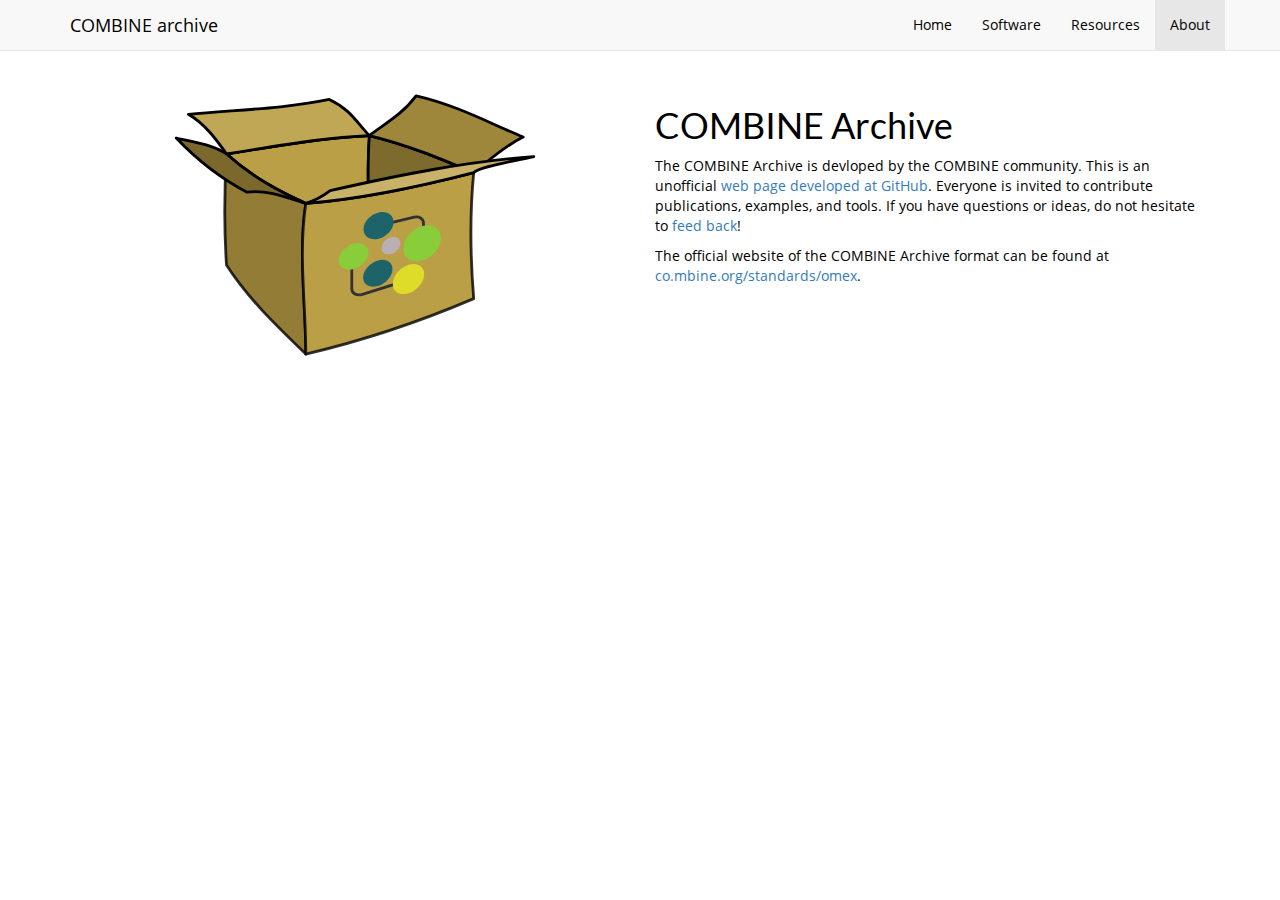
<file: about/index.html>
<!DOCTYPE html>
<html>
    
    <head>
        <meta name="description" content="One file to share them all">
        <title>about the COMBINE archive</title>
        <meta charset="utf-8">
        <meta name="viewport" content="width=device-width, initial-scale=1">
        <script type="text/javascript" src="../scripts/jquery-2.1.4.min.js"></script>
        <script type="text/javascript" src="../scripts/bootstrap-3.3.4-dist/bootstrap-3.3.4-dist/js/bootstrap.min.js"></script>
        <link href="../scripts/font-awesome-4.3.0/font-awesome-4.3.0/css/font-awesome.min.css" rel="stylesheet" type="text/css">
        <link rel="stylesheet" href="../style.css">
    </head>
    
    <body>
        <div class="navbar navbar-default navbar-static-top">
            <div class="container">
                <div class="navbar-header">
                    <button type="button" class="navbar-toggle" data-toggle="collapse" data-target="#navbar-ex-collapse">
                        <span class="sr-only">Toggle navigation</span>
                        <span class="icon-bar"></span>
                        <span class="icon-bar"></span>
                        <span class="icon-bar"></span>
                    </button>
                    <a class="navbar-brand"><span>COMBINE archive</span></a>
                </div>
                <div class="collapse navbar-collapse" id="navbar-ex-collapse">
                    <ul class="nav navbar-nav navbar-right">
                        <li>
                            <a href="../index/">Home</a>
                        </li>
                        <li>
                            <a href="../software/">Software<br></a>
                        </li>
                        <li>
                            <a href="../resources/">Resources<br></a>
                        </li>
                        <li class="active">
                            <a href="../about/">About<br></a>
                        </li>
                    </ul>
                </div>
            </div>
        </div>
        <div class="section">
            <div class="container">
                <div class="row">
                    <div class="col-md-6">
											<object type="image/svg+xml" data="../figs/combinearchive_box.svg" class="center-block img-responsive title-archive">
												<img src="../figs/combinearchive_box.png" class="center-block img-responsive title-archive" alt="COMBINE archive" />
											</object>
                    </div>
                    <div class="col-md-6">
                        <h1>COMBINE Archive
                            <br>
                        </h1>
                        <p>The COMBINE Archive is devloped by the COMBINE community.
                        This is an unofficial <a href="https://github.com/binfalse/combinearchive.org">web page developed at GitHub</a>.
                        Everyone is invited to contribute publications, examples, and tools.
                        If you have questions or ideas, do not hesitate to <a href="https://github.com/binfalse/combinearchive.org/issues/new">feed back</a>!</p>
                        <p>
													The official website of the COMBINE Archive format can be found at <a href="http://co.mbine.org/standards/omex">co.mbine.org/standards/omex</a>.</p>
                    </div>
                </div>
            </div>
        </div>
    </body>

</html>
</file>
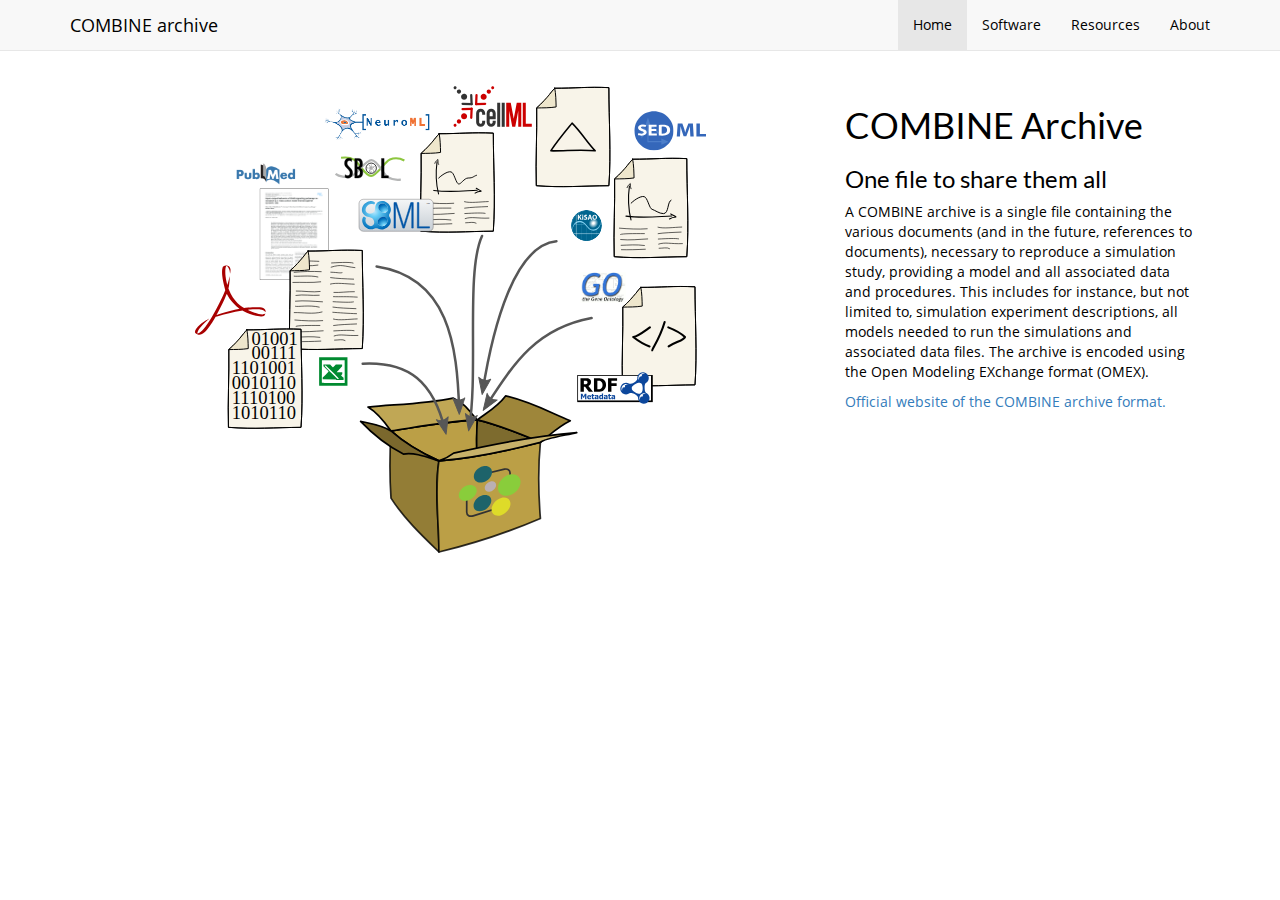
<file: index/index.html>
<!DOCTYPE html>
<html>
    
    <head>
        <meta name="description" content="One file to share them all">
        <title>COMBINE archive</title>
        <meta charset="utf-8">
        <meta name="viewport" content="width=device-width, initial-scale=1">
        <script type="text/javascript" src="../scripts/jquery-2.1.4.min.js"></script>
        <script type="text/javascript" src="../scripts/bootstrap-3.3.4-dist/bootstrap-3.3.4-dist/js/bootstrap.min.js"></script>
        <link href="../scripts/font-awesome-4.3.0/font-awesome-4.3.0/css/font-awesome.min.css" rel="stylesheet" type="text/css">
        <link rel="stylesheet" href="../style.css">
    </head>
    
    <body>
        <div class="navbar navbar-default navbar-static-top">
            <div class="container">
                <div class="navbar-header">
                    <button type="button" class="navbar-toggle" data-toggle="collapse" data-target="#navbar-ex-collapse">
                        <span class="sr-only">Toggle navigation</span>
                        <span class="icon-bar"></span>
                        <span class="icon-bar"></span>
                        <span class="icon-bar"></span>
                    </button>
                    <a class="navbar-brand"><span>COMBINE archive</span></a>
                </div>
                <div class="collapse navbar-collapse" id="navbar-ex-collapse">
                    <ul class="nav navbar-nav navbar-right">
                        <li class="active">
                            <a href="../index/">Home</a>
                        </li>
                        <li>
                            <a href="../software/">Software<br></a>
                        </li>
                        <li>
                            <a href="../resources/">Resources<br></a>
                        </li>
                        <li>
                            <a href="../about/">About<br></a>
                        </li>
                    </ul>
                </div>
            </div>
        </div>
        <div class="section" id="title">
            <div class="container">
                <div class="row">
                    <div class="col-md-8">
                    <object type="image/svg+xml" data="../figs/combinearchive-formats.svg" class="center-block img-responsive title-archive">
											<img src="../figs/combinearchive-formats.png" class="center-block img-responsive title-archive" alt="COMBINE archive" />
										</object>
                    </div>
                    <div class="col-md-4">
                        <h1>COMBINE Archive
                            <br>
                        </h1>
                        <h3>One file to share them all</h3>
                        <p>A COMBINE archive is a single file containing the various documents (and
                            in the future, references to documents), necessary to reproduce a simulation
							study, providing a model and all associated data and procedures. This includes for instance,
                            but not limited to, simulation experiment descriptions, all models needed
                            to run the simulations and associated data files. The archive is encoded
                            using the Open Modeling EXchange format (OMEX).</p>
                        <p><a href="http://co.mbine.org/standards/omex">Official website of the COMBINE
                            archive format.</a></p>
                    </div>
                </div>
            </div>
        </div>
    </body>

</html>
</file>
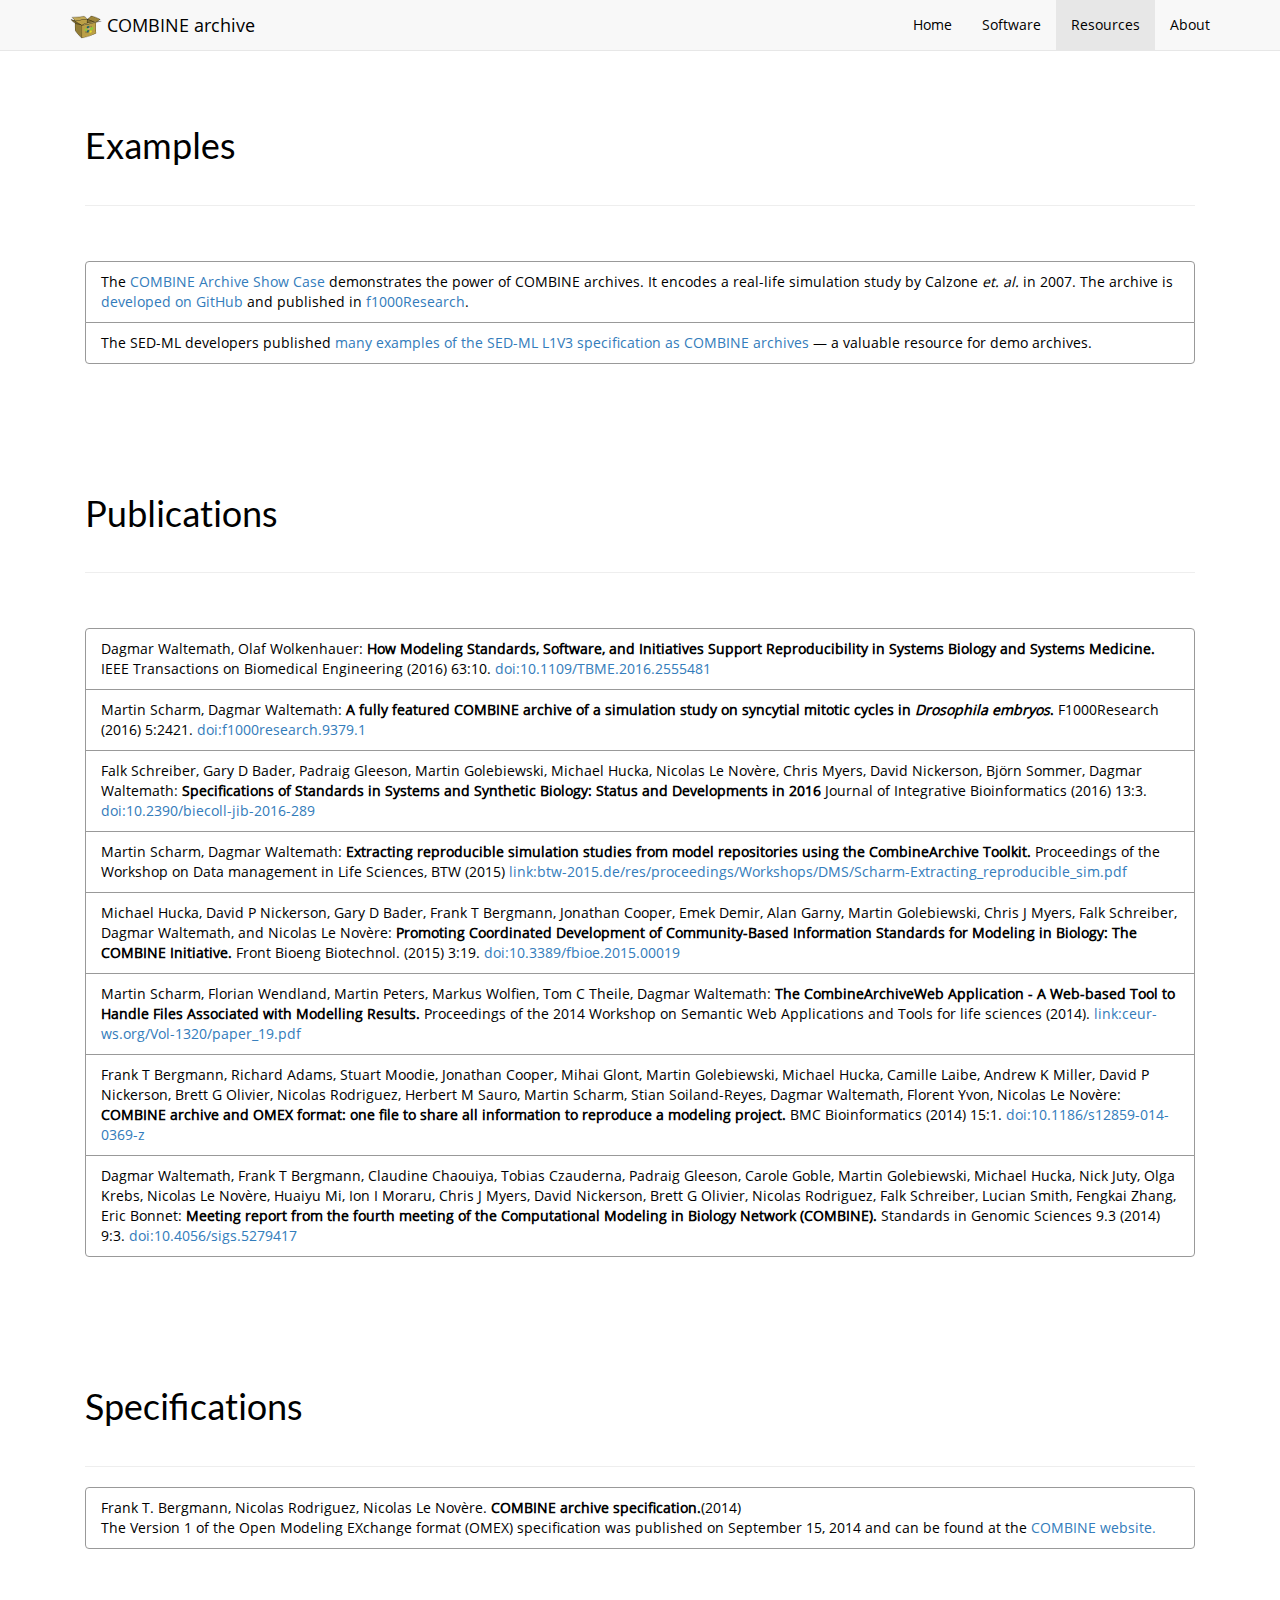
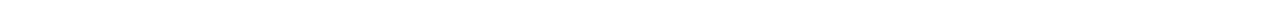
<file: resources/index.html>
<!DOCTYPE html>
<html>
    
    <head>
        <meta name="description" content="One file to share them all">
        <title>Resources of the COMBINE archive</title>
        <meta charset="utf-8">
        <meta name="viewport" content="width=device-width, initial-scale=1">
        <script type="text/javascript" src="../scripts/jquery-2.1.4.min.js"></script>
        <script type="text/javascript" src="../scripts/bootstrap-3.3.4-dist/bootstrap-3.3.4-dist/js/bootstrap.min.js"></script>
        <link href="../scripts/font-awesome-4.3.0/font-awesome-4.3.0/css/font-awesome.min.css" rel="stylesheet" type="text/css">
        <link rel="stylesheet" href="../style.css">
        <link rel="shortcut icon" sizes="16x16 32x32 48x48 64x64" href="/figs/combinearchive-icon-64.png">
        <link rel="icon" type="image/png" sizes="64x64" href="/figs/combinearchive-icon-64.png">
    </head>
    
    <body>
        <div class="navbar navbar-default navbar-static-top">
            <div class="container">
                <div class="navbar-header">
                    <button type="button" class="navbar-toggle" data-toggle="collapse" data-target="#navbar-ex-collapse">
                        <span class="sr-only">Toggle navigation</span>
                        <span class="icon-bar"></span>
                        <span class="icon-bar"></span>
                        <span class="icon-bar"></span>
                    </button>
                    <a href="/" class="navbar-brand"><img class="header-logo" src="../figs/combinearchive-icon.png"> <span>COMBINE archive</span></a>
                </div>
                <div class="collapse navbar-collapse" id="navbar-ex-collapse">
                    <ul class="nav navbar-nav navbar-right">
                        <li>
                            <a href="../index/">Home</a>
                        </li>
                        <li>
                            <a href="../software/">Software<br></a>
                        </li>
                        <li class="active">
                            <a href="../resources/">Resources<br></a>
                        </li>
                        <li>
                            <a href="../about/">About<br></a>
                        </li>
                    </ul>
                </div>
            </div>
        </div>
        
        
        <div class="section">
            <div class="container">
                <div class="row">
                    <div class="col-md-12">
                        <div class="page-header">
                            <h1>Examples</h1>
                            <br>
                        </div>
                    </div>
                </div>
                <div class="row">
                    <div class="col-md-12">
                        <ul class="list-group">
                        
                            <li class="list-group-item">
                                The <a href="https://doi.org/10.6084/m9.figshare.3427271">COMBINE Archive Show Case</a> demonstrates the power of COMBINE archives.
                                It encodes a real-life simulation study by Calzone <em>et. al.</em> in 2007.
                                The archive is <a href="https://github.com/SemsProject/CombineArchiveShowCase">developed on GitHub</a> and published in <a href="http://dx.doi.org/10.12688/f1000research.9379.1">f1000Research</a>.
														</li>
                        
                            <li class="list-group-item">
                                The SED-ML developers published <a href="https://sed-ml.github.io/examples.html">many examples of the SED-ML L1V3 specification as COMBINE archives</a> &mdash; a valuable resource for demo archives.
														</li>
                                
                        </ul>
                    </div>
                </div>
            </div>
        </div>
        
        
        <div class="section">
            <div class="container">
                <div class="row">
                    <div class="col-md-12">
                        <div class="page-header">
                            <h1>Publications</h1>
                            <br>
                        </div>
                    </div>
                </div>
                <div class="row">
                    <div class="col-md-12">
                        <ul class="list-group">
                        
                            <li class="list-group-item">
															Dagmar Waltemath, Olaf Wolkenhauer:
															<strong>How Modeling Standards, Software, and Initiatives Support Reproducibility in Systems Biology and Systems Medicine.</strong>
															 IEEE Transactions on Biomedical Engineering (2016) 63:10.
															 <a href="http://dx.doi.org/10.1109/TBME.2016.2555481">doi:10.1109/TBME.2016.2555481</a>
                            </li>
                        
                            <li class="list-group-item">
															Martin Scharm, Dagmar Waltemath:
															<strong>A fully featured COMBINE archive of a simulation study on syncytial mitotic cycles in <em>Drosophila embryos</em>.</strong>
															 F1000Research (2016) 5:2421. 
															 <a href="http://dx.doi.org/f1000research.9379.1">doi:f1000research.9379.1</a>
                            </li>
                        
                            <li class="list-group-item">
															Falk Schreiber, Gary D Bader, Padraig Gleeson, Martin Golebiewski, Michael Hucka, Nicolas Le Novère, Chris Myers, David Nickerson, Björn Sommer, Dagmar Waltemath:
															<strong>Specifications of Standards in Systems and Synthetic Biology: Status and Developments in 2016</strong>
															 Journal of Integrative Bioinformatics (2016) 13:3.
															 <a href="http://dx.doi.org/10.2390/biecoll-jib-2016-289">doi:10.2390/biecoll-jib-2016-289</a>
                            </li>
                        
                            <li class="list-group-item">
															Martin Scharm, Dagmar Waltemath:
															<strong>Extracting reproducible simulation studies from model repositories using the CombineArchive Toolkit.</strong>
															 Proceedings of the Workshop on Data management in Life Sciences, BTW (2015)
															 <a href="http://www.btw-2015.de/res/proceedings/Workshops/DMS/Scharm-Extracting_reproducible_sim.pdf">link:btw-2015.de/res/proceedings/Workshops/DMS/Scharm-Extracting_reproducible_sim.pdf</a>
                            </li>
                        
                            <li class="list-group-item">
															Michael Hucka, David P Nickerson, Gary D Bader, Frank T Bergmann, Jonathan Cooper, Emek Demir, Alan Garny, Martin Golebiewski, Chris J Myers, Falk Schreiber, Dagmar Waltemath, and Nicolas Le Novère:
															<strong>Promoting Coordinated Development of Community-Based Information Standards for Modeling in Biology: The COMBINE Initiative.</strong>
															 Front Bioeng Biotechnol. (2015) 3:19.
															 <a href=""http://dx.doi.org/10.3389/fbioe.2015.00019">doi:10.3389/fbioe.2015.00019</a>
                            </li>
                        
                            <li class="list-group-item">
															Martin Scharm, Florian Wendland, Martin Peters, Markus Wolfien, Tom C Theile, Dagmar Waltemath:
															<strong>The CombineArchiveWeb Application - A Web-based Tool to Handle Files Associated with Modelling Results.</strong>
															 Proceedings of the 2014 Workshop on Semantic Web Applications and Tools for life sciences (2014).
															 <a href="http://ceur-ws.org/Vol-1320/paper_19.pdf">link:ceur-ws.org/Vol-1320/paper_19.pdf</a>
                            </li>
                        
                        
                            <li class="list-group-item">
															Frank T Bergmann, Richard Adams, Stuart Moodie, Jonathan Cooper, Mihai Glont, Martin Golebiewski, Michael Hucka, Camille Laibe, Andrew K Miller, David P Nickerson, Brett G Olivier, Nicolas Rodriguez, Herbert M Sauro, Martin Scharm, Stian Soiland-Reyes, Dagmar Waltemath, Florent Yvon, Nicolas Le Novère:
															<strong>COMBINE archive and OMEX format: one file to share all information to reproduce a modeling project.</strong>
															BMC Bioinformatics (2014) 15:1.
															<a href="http://dx.doi.org/10.1186/s12859-014-0369-z">doi:10.1186/s12859-014-0369-z</a>
                            </li>
                            
                            
                            <li class="list-group-item">
															Dagmar Waltemath, Frank T Bergmann, Claudine Chaouiya, Tobias Czauderna, Padraig Gleeson, Carole Goble, Martin Golebiewski, Michael Hucka, Nick Juty, Olga Krebs, Nicolas Le Novère, Huaiyu Mi, Ion I Moraru, Chris J Myers, David Nickerson, Brett G Olivier, Nicolas Rodriguez, Falk Schreiber, Lucian Smith, Fengkai Zhang, Eric Bonnet:
															<strong>Meeting report from the fourth meeting of the Computational Modeling in Biology Network (COMBINE).</strong>
															Standards in Genomic Sciences 9.3 (2014) 9:3.
															<a href="http://dx.doi.org/10.4056%2Fsigs.5279417">doi:10.4056/sigs.5279417</a>
                            </li>
                            
                            
                        </ul>
                    </div>
                </div>
            </div>
        </div>
        
        
        
        <div class="section">
            <div class="container">
                <div class="row">
                    <div class="col-md-12">
                        <div class="page-header">
                            <h1>Specifications</h1>
                            <br>
                        </div>
                        <ul class="list-group">
                            <li class="list-group-item">Frank T. Bergmann, Nicolas Rodriguez, Nicolas Le Novère.
                                <b>COMBINE archive specification.</b>(2014)
                                <br>The Version 1 of the Open Modeling EXchange format (OMEX) specification
                                was published on September 15, 2014 and can be found at the
                                <a href="http://identifiers.org/combine.specifications/omex.version-1">COMBINE website.</a>
                            </li>
                        </ul>
                    </div>
                </div>
            </div>
        </div>
    </body>

</html>
</file>
<file: style.css>
@import url("fonts.css");
/*!
 * Default theme for Pingendo 
 * Homepage: http://pingendo.com  
 * Copyright 2015 Pingendo 
 * Licensed under MIT 
 * Based on Bootstrap v3.3.4
*/
/* Add custom CSS classes here 
 * 
 * img {
 *   box-shadow : 0px 0px 10px black !important;
 * }
*/
.title-archive {
  width: 70%;
}
.navbar {
	font-family: Open Sans;
}
/*! normalize.css v3.0.2 | MIT License | git.io/normalize */
html {
  font-family: sans-serif;
  -ms-text-size-adjust: 100%;
  -webkit-text-size-adjust: 100%;
}
body {
  margin: 0;
}
article,
aside,
details,
figcaption,
figure,
footer,
header,
hgroup,
main,
menu,
nav,
section,
summary {
  display: block;
}
audio,
canvas,
progress,
video {
  display: inline-block;
  vertical-align: baseline;
}
audio:not([controls]) {
  display: none;
  height: 0;
}
[hidden],
template {
  display: none;
}
a {
  background-color: transparent;
}
a:active,
a:hover {
  outline: 0;
}
abbr[title] {
  border-bottom: 1px dotted;
}
b,
strong {
  font-weight: bold;
}
dfn {
  font-style: italic;
}
h1 {
  font-size: 2em;
  margin: 0.67em 0;
}
mark {
  background: #ff0;
  color: #000;
}
small {
  font-size: 80%;
}
sub,
sup {
  font-size: 75%;
  line-height: 0;
  position: relative;
  vertical-align: baseline;
}
sup {
  top: -0.5em;
}
sub {
  bottom: -0.25em;
}
img {
  border: 0;
}
svg:not(:root) {
  overflow: hidden;
}
figure {
  margin: 1em 40px;
}
hr {
  -moz-box-sizing: content-box;
  box-sizing: content-box;
  height: 0;
}
pre {
  overflow: auto;
}
code,
kbd,
pre,
samp {
  font-family: monospace, monospace;
  font-size: 1em;
}
button,
input,
optgroup,
select,
textarea {
  color: inherit;
  font: inherit;
  margin: 0;
}
button {
  overflow: visible;
}
button,
select {
  text-transform: none;
}
button,
html input[type="button"],
input[type="reset"],
input[type="submit"] {
  -webkit-appearance: button;
  cursor: pointer;
}
button[disabled],
html input[disabled] {
  cursor: default;
}
button::-moz-focus-inner,
input::-moz-focus-inner {
  border: 0;
  padding: 0;
}
input {
  line-height: normal;
}
input[type="checkbox"],
input[type="radio"] {
  box-sizing: border-box;
  padding: 0;
}
input[type="number"]::-webkit-inner-spin-button,
input[type="number"]::-webkit-outer-spin-button {
  height: auto;
}
input[type="search"] {
  -webkit-appearance: textfield;
  -moz-box-sizing: content-box;
  -webkit-box-sizing: content-box;
  box-sizing: content-box;
}
input[type="search"]::-webkit-search-cancel-button,
input[type="search"]::-webkit-search-decoration {
  -webkit-appearance: none;
}
fieldset {
  border: 1px solid #c0c0c0;
  margin: 0 2px;
  padding: 0.35em 0.625em 0.75em;
}
legend {
  border: 0;
  padding: 0;
}
textarea {
  overflow: auto;
}
optgroup {
  font-weight: bold;
}
table {
  border-collapse: collapse;
  border-spacing: 0;
}
td,
th {
  padding: 0;
}
/*! Source: https://github.com/h5bp/html5-boilerplate/blob/master/src/css/main.css */
@media print {
  *,
  *:before,
  *:after {
    background: transparent !important;
    color: #000 !important;
    box-shadow: none !important;
    text-shadow: none !important;
  }
  a,
  a:visited {
    text-decoration: underline;
  }
  a[href]:after {
    content: " (" attr(href) ")";
  }
  abbr[title]:after {
    content: " (" attr(title) ")";
  }
  a[href^="#"]:after,
  a[href^="javascript:"]:after {
    content: "";
  }
  pre,
  blockquote {
    border: 1px solid #999;
    page-break-inside: avoid;
  }
  thead {
    display: table-header-group;
  }
  tr,
  img {
    page-break-inside: avoid;
  }
  img {
    max-width: 100% !important;
  }
  p,
  h2,
  h3 {
    orphans: 3;
    widows: 3;
  }
  h2,
  h3 {
    page-break-after: avoid;
  }
  select {
    background: #fff !important;
  }
  .navbar {
    display: none;
  }
  .btn > .caret,
  .dropup > .btn > .caret {
    border-top-color: #000 !important;
  }
  .label {
    border: 1px solid #000;
  }
  .table {
    border-collapse: collapse !important;
  }
  .table td,
  .table th {
    background-color: #fff !important;
  }
  .table-bordered th,
  .table-bordered td {
    border: 1px solid #ddd !important;
  }
}
@font-face {
  font-family: 'Glyphicons Halflings';
  src: url('../fonts/glyphicons-halflings-regular.eot');
  src: url('../fonts/glyphicons-halflings-regular.eot?#iefix') format('embedded-opentype'), url('../fonts/glyphicons-halflings-regular.woff2') format('woff2'), url('../fonts/glyphicons-halflings-regular.woff') format('woff'), url('../fonts/glyphicons-halflings-regular.ttf') format('truetype'), url('../fonts/glyphicons-halflings-regular.svg#glyphicons_halflingsregular') format('svg');
}
.glyphicon {
  position: relative;
  top: 1px;
  display: inline-block;
  font-family: 'Glyphicons Halflings';
  font-style: normal;
  font-weight: normal;
  line-height: 1;
  -webkit-font-smoothing: antialiased;
  -moz-osx-font-smoothing: grayscale;
}
.glyphicon-asterisk:before {
  content: "\2a";
}
.glyphicon-plus:before {
  content: "\2b";
}
.glyphicon-euro:before,
.glyphicon-eur:before {
  content: "\20ac";
}
.glyphicon-minus:before {
  content: "\2212";
}
.glyphicon-cloud:before {
  content: "\2601";
}
.glyphicon-envelope:before {
  content: "\2709";
}
.glyphicon-pencil:before {
  content: "\270f";
}
.glyphicon-glass:before {
  content: "\e001";
}
.glyphicon-music:before {
  content: "\e002";
}
.glyphicon-search:before {
  content: "\e003";
}
.glyphicon-heart:before {
  content: "\e005";
}
.glyphicon-star:before {
  content: "\e006";
}
.glyphicon-star-empty:before {
  content: "\e007";
}
.glyphicon-user:before {
  content: "\e008";
}
.glyphicon-film:before {
  content: "\e009";
}
.glyphicon-th-large:before {
  content: "\e010";
}
.glyphicon-th:before {
  content: "\e011";
}
.glyphicon-th-list:before {
  content: "\e012";
}
.glyphicon-ok:before {
  content: "\e013";
}
.glyphicon-remove:before {
  content: "\e014";
}
.glyphicon-zoom-in:before {
  content: "\e015";
}
.glyphicon-zoom-out:before {
  content: "\e016";
}
.glyphicon-off:before {
  content: "\e017";
}
.glyphicon-signal:before {
  content: "\e018";
}
.glyphicon-cog:before {
  content: "\e019";
}
.glyphicon-trash:before {
  content: "\e020";
}
.glyphicon-home:before {
  content: "\e021";
}
.glyphicon-file:before {
  content: "\e022";
}
.glyphicon-time:before {
  content: "\e023";
}
.glyphicon-road:before {
  content: "\e024";
}
.glyphicon-download-alt:before {
  content: "\e025";
}
.glyphicon-download:before {
  content: "\e026";
}
.glyphicon-upload:before {
  content: "\e027";
}
.glyphicon-inbox:before {
  content: "\e028";
}
.glyphicon-play-circle:before {
  content: "\e029";
}
.glyphicon-repeat:before {
  content: "\e030";
}
.glyphicon-refresh:before {
  content: "\e031";
}
.glyphicon-list-alt:before {
  content: "\e032";
}
.glyphicon-lock:before {
  content: "\e033";
}
.glyphicon-flag:before {
  content: "\e034";
}
.glyphicon-headphones:before {
  content: "\e035";
}
.glyphicon-volume-off:before {
  content: "\e036";
}
.glyphicon-volume-down:before {
  content: "\e037";
}
.glyphicon-volume-up:before {
  content: "\e038";
}
.glyphicon-qrcode:before {
  content: "\e039";
}
.glyphicon-barcode:before {
  content: "\e040";
}
.glyphicon-tag:before {
  content: "\e041";
}
.glyphicon-tags:before {
  content: "\e042";
}
.glyphicon-book:before {
  content: "\e043";
}
.glyphicon-bookmark:before {
  content: "\e044";
}
.glyphicon-print:before {
  content: "\e045";
}
.glyphicon-camera:before {
  content: "\e046";
}
.glyphicon-font:before {
  content: "\e047";
}
.glyphicon-bold:before {
  content: "\e048";
}
.glyphicon-italic:before {
  content: "\e049";
}
.glyphicon-text-height:before {
  content: "\e050";
}
.glyphicon-text-width:before {
  content: "\e051";
}
.glyphicon-align-left:before {
  content: "\e052";
}
.glyphicon-align-center:before {
  content: "\e053";
}
.glyphicon-align-right:before {
  content: "\e054";
}
.glyphicon-align-justify:before {
  content: "\e055";
}
.glyphicon-list:before {
  content: "\e056";
}
.glyphicon-indent-left:before {
  content: "\e057";
}
.glyphicon-indent-right:before {
  content: "\e058";
}
.glyphicon-facetime-video:before {
  content: "\e059";
}
.glyphicon-picture:before {
  content: "\e060";
}
.glyphicon-map-marker:before {
  content: "\e062";
}
.glyphicon-adjust:before {
  content: "\e063";
}
.glyphicon-tint:before {
  content: "\e064";
}
.glyphicon-edit:before {
  content: "\e065";
}
.glyphicon-share:before {
  content: "\e066";
}
.glyphicon-check:before {
  content: "\e067";
}
.glyphicon-move:before {
  content: "\e068";
}
.glyphicon-step-backward:before {
  content: "\e069";
}
.glyphicon-fast-backward:before {
  content: "\e070";
}
.glyphicon-backward:before {
  content: "\e071";
}
.glyphicon-play:before {
  content: "\e072";
}
.glyphicon-pause:before {
  content: "\e073";
}
.glyphicon-stop:before {
  content: "\e074";
}
.glyphicon-forward:before {
  content: "\e075";
}
.glyphicon-fast-forward:before {
  content: "\e076";
}
.glyphicon-step-forward:before {
  content: "\e077";
}
.glyphicon-eject:before {
  content: "\e078";
}
.glyphicon-chevron-left:before {
  content: "\e079";
}
.glyphicon-chevron-right:before {
  content: "\e080";
}
.glyphicon-plus-sign:before {
  content: "\e081";
}
.glyphicon-minus-sign:before {
  content: "\e082";
}
.glyphicon-remove-sign:before {
  content: "\e083";
}
.glyphicon-ok-sign:before {
  content: "\e084";
}
.glyphicon-question-sign:before {
  content: "\e085";
}
.glyphicon-info-sign:before {
  content: "\e086";
}
.glyphicon-screenshot:before {
  content: "\e087";
}
.glyphicon-remove-circle:before {
  content: "\e088";
}
.glyphicon-ok-circle:before {
  content: "\e089";
}
.glyphicon-ban-circle:before {
  content: "\e090";
}
.glyphicon-arrow-left:before {
  content: "\e091";
}
.glyphicon-arrow-right:before {
  content: "\e092";
}
.glyphicon-arrow-up:before {
  content: "\e093";
}
.glyphicon-arrow-down:before {
  content: "\e094";
}
.glyphicon-share-alt:before {
  content: "\e095";
}
.glyphicon-resize-full:before {
  content: "\e096";
}
.glyphicon-resize-small:before {
  content: "\e097";
}
.glyphicon-exclamation-sign:before {
  content: "\e101";
}
.glyphicon-gift:before {
  content: "\e102";
}
.glyphicon-leaf:before {
  content: "\e103";
}
.glyphicon-fire:before {
  content: "\e104";
}
.glyphicon-eye-open:before {
  content: "\e105";
}
.glyphicon-eye-close:before {
  content: "\e106";
}
.glyphicon-warning-sign:before {
  content: "\e107";
}
.glyphicon-plane:before {
  content: "\e108";
}
.glyphicon-calendar:before {
  content: "\e109";
}
.glyphicon-random:before {
  content: "\e110";
}
.glyphicon-comment:before {
  content: "\e111";
}
.glyphicon-magnet:before {
  content: "\e112";
}
.glyphicon-chevron-up:before {
  content: "\e113";
}
.glyphicon-chevron-down:before {
  content: "\e114";
}
.glyphicon-retweet:before {
  content: "\e115";
}
.glyphicon-shopping-cart:before {
  content: "\e116";
}
.glyphicon-folder-close:before {
  content: "\e117";
}
.glyphicon-folder-open:before {
  content: "\e118";
}
.glyphicon-resize-vertical:before {
  content: "\e119";
}
.glyphicon-resize-horizontal:before {
  content: "\e120";
}
.glyphicon-hdd:before {
  content: "\e121";
}
.glyphicon-bullhorn:before {
  content: "\e122";
}
.glyphicon-bell:before {
  content: "\e123";
}
.glyphicon-certificate:before {
  content: "\e124";
}
.glyphicon-thumbs-up:before {
  content: "\e125";
}
.glyphicon-thumbs-down:before {
  content: "\e126";
}
.glyphicon-hand-right:before {
  content: "\e127";
}
.glyphicon-hand-left:before {
  content: "\e128";
}
.glyphicon-hand-up:before {
  content: "\e129";
}
.glyphicon-hand-down:before {
  content: "\e130";
}
.glyphicon-circle-arrow-right:before {
  content: "\e131";
}
.glyphicon-circle-arrow-left:before {
  content: "\e132";
}
.glyphicon-circle-arrow-up:before {
  content: "\e133";
}
.glyphicon-circle-arrow-down:before {
  content: "\e134";
}
.glyphicon-globe:before {
  content: "\e135";
}
.glyphicon-wrench:before {
  content: "\e136";
}
.glyphicon-tasks:before {
  content: "\e137";
}
.glyphicon-filter:before {
  content: "\e138";
}
.glyphicon-briefcase:before {
  content: "\e139";
}
.glyphicon-fullscreen:before {
  content: "\e140";
}
.glyphicon-dashboard:before {
  content: "\e141";
}
.glyphicon-paperclip:before {
  content: "\e142";
}
.glyphicon-heart-empty:before {
  content: "\e143";
}
.glyphicon-link:before {
  content: "\e144";
}
.glyphicon-phone:before {
  content: "\e145";
}
.glyphicon-pushpin:before {
  content: "\e146";
}
.glyphicon-usd:before {
  content: "\e148";
}
.glyphicon-gbp:before {
  content: "\e149";
}
.glyphicon-sort:before {
  content: "\e150";
}
.glyphicon-sort-by-alphabet:before {
  content: "\e151";
}
.glyphicon-sort-by-alphabet-alt:before {
  content: "\e152";
}
.glyphicon-sort-by-order:before {
  content: "\e153";
}
.glyphicon-sort-by-order-alt:before {
  content: "\e154";
}
.glyphicon-sort-by-attributes:before {
  content: "\e155";
}
.glyphicon-sort-by-attributes-alt:before {
  content: "\e156";
}
.glyphicon-unchecked:before {
  content: "\e157";
}
.glyphicon-expand:before {
  content: "\e158";
}
.glyphicon-collapse-down:before {
  content: "\e159";
}
.glyphicon-collapse-up:before {
  content: "\e160";
}
.glyphicon-log-in:before {
  content: "\e161";
}
.glyphicon-flash:before {
  content: "\e162";
}
.glyphicon-log-out:before {
  content: "\e163";
}
.glyphicon-new-window:before {
  content: "\e164";
}
.glyphicon-record:before {
  content: "\e165";
}
.glyphicon-save:before {
  content: "\e166";
}
.glyphicon-open:before {
  content: "\e167";
}
.glyphicon-saved:before {
  content: "\e168";
}
.glyphicon-import:before {
  content: "\e169";
}
.glyphicon-export:before {
  content: "\e170";
}
.glyphicon-send:before {
  content: "\e171";
}
.glyphicon-floppy-disk:before {
  content: "\e172";
}
.glyphicon-floppy-saved:before {
  content: "\e173";
}
.glyphicon-floppy-remove:before {
  content: "\e174";
}
.glyphicon-floppy-save:before {
  content: "\e175";
}
.glyphicon-floppy-open:before {
  content: "\e176";
}
.glyphicon-credit-card:before {
  content: "\e177";
}
.glyphicon-transfer:before {
  content: "\e178";
}
.glyphicon-cutlery:before {
  content: "\e179";
}
.glyphicon-header:before {
  content: "\e180";
}
.glyphicon-compressed:before {
  content: "\e181";
}
.glyphicon-earphone:before {
  content: "\e182";
}
.glyphicon-phone-alt:before {
  content: "\e183";
}
.glyphicon-tower:before {
  content: "\e184";
}
.glyphicon-stats:before {
  content: "\e185";
}
.glyphicon-sd-video:before {
  content: "\e186";
}
.glyphicon-hd-video:before {
  content: "\e187";
}
.glyphicon-subtitles:before {
  content: "\e188";
}
.glyphicon-sound-stereo:before {
  content: "\e189";
}
.glyphicon-sound-dolby:before {
  content: "\e190";
}
.glyphicon-sound-5-1:before {
  content: "\e191";
}
.glyphicon-sound-6-1:before {
  content: "\e192";
}
.glyphicon-sound-7-1:before {
  content: "\e193";
}
.glyphicon-copyright-mark:before {
  content: "\e194";
}
.glyphicon-registration-mark:before {
  content: "\e195";
}
.glyphicon-cloud-download:before {
  content: "\e197";
}
.glyphicon-cloud-upload:before {
  content: "\e198";
}
.glyphicon-tree-conifer:before {
  content: "\e199";
}
.glyphicon-tree-deciduous:before {
  content: "\e200";
}
.glyphicon-cd:before {
  content: "\e201";
}
.glyphicon-save-file:before {
  content: "\e202";
}
.glyphicon-open-file:before {
  content: "\e203";
}
.glyphicon-level-up:before {
  content: "\e204";
}
.glyphicon-copy:before {
  content: "\e205";
}
.glyphicon-paste:before {
  content: "\e206";
}
.glyphicon-alert:before {
  content: "\e209";
}
.glyphicon-equalizer:before {
  content: "\e210";
}
.glyphicon-king:before {
  content: "\e211";
}
.glyphicon-queen:before {
  content: "\e212";
}
.glyphicon-pawn:before {
  content: "\e213";
}
.glyphicon-bishop:before {
  content: "\e214";
}
.glyphicon-knight:before {
  content: "\e215";
}
.glyphicon-baby-formula:before {
  content: "\e216";
}
.glyphicon-tent:before {
  content: "\26fa";
}
.glyphicon-blackboard:before {
  content: "\e218";
}
.glyphicon-bed:before {
  content: "\e219";
}
.glyphicon-apple:before {
  content: "\f8ff";
}
.glyphicon-erase:before {
  content: "\e221";
}
.glyphicon-hourglass:before {
  content: "\231b";
}
.glyphicon-lamp:before {
  content: "\e223";
}
.glyphicon-duplicate:before {
  content: "\e224";
}
.glyphicon-piggy-bank:before {
  content: "\e225";
}
.glyphicon-scissors:before {
  content: "\e226";
}
.glyphicon-bitcoin:before {
  content: "\e227";
}
.glyphicon-btc:before {
  content: "\e227";
}
.glyphicon-xbt:before {
  content: "\e227";
}
.glyphicon-yen:before {
  content: "\00a5";
}
.glyphicon-jpy:before {
  content: "\00a5";
}
.glyphicon-ruble:before {
  content: "\20bd";
}
.glyphicon-rub:before {
  content: "\20bd";
}
.glyphicon-scale:before {
  content: "\e230";
}
.glyphicon-ice-lolly:before {
  content: "\e231";
}
.glyphicon-ice-lolly-tasted:before {
  content: "\e232";
}
.glyphicon-education:before {
  content: "\e233";
}
.glyphicon-option-horizontal:before {
  content: "\e234";
}
.glyphicon-option-vertical:before {
  content: "\e235";
}
.glyphicon-menu-hamburger:before {
  content: "\e236";
}
.glyphicon-modal-window:before {
  content: "\e237";
}
.glyphicon-oil:before {
  content: "\e238";
}
.glyphicon-grain:before {
  content: "\e239";
}
.glyphicon-sunglasses:before {
  content: "\e240";
}
.glyphicon-text-size:before {
  content: "\e241";
}
.glyphicon-text-color:before {
  content: "\e242";
}
.glyphicon-text-background:before {
  content: "\e243";
}
.glyphicon-object-align-top:before {
  content: "\e244";
}
.glyphicon-object-align-bottom:before {
  content: "\e245";
}
.glyphicon-object-align-horizontal:before {
  content: "\e246";
}
.glyphicon-object-align-left:before {
  content: "\e247";
}
.glyphicon-object-align-vertical:before {
  content: "\e248";
}
.glyphicon-object-align-right:before {
  content: "\e249";
}
.glyphicon-triangle-right:before {
  content: "\e250";
}
.glyphicon-triangle-left:before {
  content: "\e251";
}
.glyphicon-triangle-bottom:before {
  content: "\e252";
}
.glyphicon-triangle-top:before {
  content: "\e253";
}
.glyphicon-console:before {
  content: "\e254";
}
.glyphicon-superscript:before {
  content: "\e255";
}
.glyphicon-subscript:before {
  content: "\e256";
}
.glyphicon-menu-left:before {
  content: "\e257";
}
.glyphicon-menu-right:before {
  content: "\e258";
}
.glyphicon-menu-down:before {
  content: "\e259";
}
.glyphicon-menu-up:before {
  content: "\e260";
}
* {
  -webkit-box-sizing: border-box;
  -moz-box-sizing: border-box;
  box-sizing: border-box;
}
*:before,
*:after {
  -webkit-box-sizing: border-box;
  -moz-box-sizing: border-box;
  box-sizing: border-box;
}
html {
  font-size: 10px;
  -webkit-tap-highlight-color: rgba(0, 0, 0, 0);
}
body {
  font-family: Open Sans;
  font-size: 14px;
  line-height: 1.42857143;
  color: #000000;
  background-color: #ffffff;
}
input,
button,
select,
textarea {
  font-family: inherit;
  font-size: inherit;
  line-height: inherit;
}
a {
  color: #337cbb;
  text-decoration: none;
}
a:hover,
a:focus {
  color: #23547f;
  text-decoration: underline;
}
a:focus {
  outline: thin dotted;
  outline: 5px auto -webkit-focus-ring-color;
  outline-offset: -2px;
}
figure {
  margin: 0;
}
img {
  vertical-align: middle;
}
.img-responsive,
.thumbnail > img,
.thumbnail a > img,
.carousel-inner > .item > img,
.carousel-inner > .item > a > img {
  display: block;
  max-width: 100%;
  height: auto;
}
.img-rounded {
  border-radius: 5px;
}
.img-thumbnail {
  padding: 4px;
  line-height: 1.42857143;
  background-color: #ffffff;
  border: 1px solid #dddddd;
  border-radius: 4px;
  -webkit-transition: all 0.2s ease-in-out;
  -o-transition: all 0.2s ease-in-out;
  transition: all 0.2s ease-in-out;
  display: inline-block;
  max-width: 100%;
  height: auto;
}
.img-circle {
  border-radius: 50%;
}
hr {
  margin-top: 20px;
  margin-bottom: 20px;
  border: 0;
  border-top: 1px solid #eeeeee;
}
.sr-only {
  position: absolute;
  width: 1px;
  height: 1px;
  margin: -1px;
  padding: 0;
  overflow: hidden;
  clip: rect(0, 0, 0, 0);
  border: 0;
}
.sr-only-focusable:active,
.sr-only-focusable:focus {
  position: static;
  width: auto;
  height: auto;
  margin: 0;
  overflow: visible;
  clip: auto;
}
[role="button"] {
  cursor: pointer;
}
h1,
h2,
h3,
h4,
h5,
h6,
.h1,
.h2,
.h3,
.h4,
.h5,
.h6 {
  font-family: Lato;
  font-weight: 500;
  line-height: 1.1;
  color: inherit;
}
h1 small,
h2 small,
h3 small,
h4 small,
h5 small,
h6 small,
.h1 small,
.h2 small,
.h3 small,
.h4 small,
.h5 small,
.h6 small,
h1 .small,
h2 .small,
h3 .small,
h4 .small,
h5 .small,
h6 .small,
.h1 .small,
.h2 .small,
.h3 .small,
.h4 .small,
.h5 .small,
.h6 .small {
  font-weight: normal;
  line-height: 1;
  color: #777777;
}
h1,
.h1,
h2,
.h2,
h3,
.h3 {
  margin-top: 20px;
  margin-bottom: 10px;
}
h1 small,
.h1 small,
h2 small,
.h2 small,
h3 small,
.h3 small,
h1 .small,
.h1 .small,
h2 .small,
.h2 .small,
h3 .small,
.h3 .small {
  font-size: 65%;
}
h4,
.h4,
h5,
.h5,
h6,
.h6 {
  margin-top: 10px;
  margin-bottom: 10px;
}
h4 small,
.h4 small,
h5 small,
.h5 small,
h6 small,
.h6 small,
h4 .small,
.h4 .small,
h5 .small,
.h5 .small,
h6 .small,
.h6 .small {
  font-size: 75%;
}
h1,
.h1 {
  font-size: 36px;
}
h2,
.h2 {
  font-size: 30px;
}
h3,
.h3 {
  font-size: 24px;
}
h4,
.h4 {
  font-size: 18px;
}
h5,
.h5 {
  font-size: 14px;
}
h6,
.h6 {
  font-size: 12px;
}
p {
  margin: 0 0 10px;
}
.lead {
  margin-bottom: 20px;
  font-size: 16px;
  font-weight: 300;
  line-height: 1.4;
}
@media (min-width: 768px) {
  .lead {
    font-size: 21px;
  }
}
small,
.small {
  font-size: 85%;
}
mark,
.mark {
  background-color: #f8d9ac;
  padding: .2em;
}
.text-left {
  text-align: left;
}
.text-right {
  text-align: right;
}
.text-center {
  text-align: center;
}
.text-justify {
  text-align: justify;
}
.text-nowrap {
  white-space: nowrap;
}
.text-lowercase {
  text-transform: lowercase;
}
.text-uppercase {
  text-transform: uppercase;
}
.text-capitalize {
  text-transform: capitalize;
}
.text-muted {
  color: #777777;
}
.text-primary {
  color: #337cbb;
}
a.text-primary:hover {
  color: #286193;
}
.text-success {
  color: #5cb85c;
}
a.text-success:hover {
  color: #449d44;
}
.text-info {
  color: #5bc0de;
}
a.text-info:hover {
  color: #31b0d5;
}
.text-warning {
  color: #f0ad4e;
}
a.text-warning:hover {
  color: #ec971f;
}
.text-danger {
  color: #d9534f;
}
a.text-danger:hover {
  color: #c9302c;
}
.bg-primary {
  color: #fff;
  background-color: #337cbb;
}
a.bg-primary:hover {
  background-color: #286193;
}
.bg-success {
  background-color: #a3d7a3;
}
a.bg-success:hover {
  background-color: #80c780;
}
.bg-info {
  background-color: #b0e1ef;
}
a.bg-info:hover {
  background-color: #85d0e7;
}
.bg-warning {
  background-color: #f8d9ac;
}
a.bg-warning:hover {
  background-color: #f4c37d;
}
.bg-danger {
  background-color: #eba5a3;
}
a.bg-danger:hover {
  background-color: #e27c79;
}
.page-header {
  padding-bottom: 9px;
  margin: 40px 0 20px;
  border-bottom: 1px solid #eeeeee;
}
ul,
ol {
  margin-top: 0;
  margin-bottom: 10px;
}
ul ul,
ol ul,
ul ol,
ol ol {
  margin-bottom: 0;
}
.list-unstyled {
  padding-left: 0;
  list-style: none;
}
.list-inline {
  padding-left: 0;
  list-style: none;
  margin-left: -5px;
}
.list-inline > li {
  display: inline-block;
  padding-left: 5px;
  padding-right: 5px;
}
dl {
  margin-top: 0;
  margin-bottom: 20px;
}
dt,
dd {
  line-height: 1.42857143;
}
dt {
  font-weight: bold;
}
dd {
  margin-left: 0;
}
@media (min-width: 768px) {
  .dl-horizontal dt {
    float: left;
    width: 160px;
    clear: left;
    text-align: right;
    overflow: hidden;
    text-overflow: ellipsis;
    white-space: nowrap;
  }
  .dl-horizontal dd {
    margin-left: 180px;
  }
}
abbr[title],
abbr[data-original-title] {
  cursor: help;
  border-bottom: 1px dotted #777777;
}
.initialism {
  font-size: 90%;
  text-transform: uppercase;
}
blockquote {
  padding: 10px 20px;
  margin: 0 0 20px;
  font-size: 17.5px;
  border-left: 5px solid #eeeeee;
}
blockquote p:last-child,
blockquote ul:last-child,
blockquote ol:last-child {
  margin-bottom: 0;
}
blockquote footer,
blockquote small,
blockquote .small {
  display: block;
  font-size: 80%;
  line-height: 1.42857143;
  color: #777777;
}
blockquote footer:before,
blockquote small:before,
blockquote .small:before {
  content: '\2014 \00A0';
}
.blockquote-reverse,
blockquote.pull-right {
  padding-right: 15px;
  padding-left: 0;
  border-right: 5px solid #eeeeee;
  border-left: 0;
  text-align: right;
}
.blockquote-reverse footer:before,
blockquote.pull-right footer:before,
.blockquote-reverse small:before,
blockquote.pull-right small:before,
.blockquote-reverse .small:before,
blockquote.pull-right .small:before {
  content: '';
}
.blockquote-reverse footer:after,
blockquote.pull-right footer:after,
.blockquote-reverse small:after,
blockquote.pull-right small:after,
.blockquote-reverse .small:after,
blockquote.pull-right .small:after {
  content: '\00A0 \2014';
}
address {
  margin-bottom: 20px;
  font-style: normal;
  line-height: 1.42857143;
}
code,
kbd,
pre,
samp {
  font-family: Menlo, Monaco, Consolas, "Courier New", monospace;
}
code {
  padding: 2px 4px;
  font-size: 90%;
  color: #c7254e;
  background-color: #f9f2f4;
  border-radius: 4px;
}
kbd {
  padding: 2px 4px;
  font-size: 90%;
  color: #ffffff;
  background-color: #333333;
  border-radius: 2px;
  box-shadow: inset 0 -1px 0 rgba(0, 0, 0, 0.25);
}
kbd kbd {
  padding: 0;
  font-size: 100%;
  font-weight: bold;
  box-shadow: none;
}
pre {
  display: block;
  padding: 9.5px;
  margin: 0 0 10px;
  font-size: 13px;
  line-height: 1.42857143;
  word-break: break-all;
  word-wrap: break-word;
  color: #333333;
  background-color: #f5f5f5;
  border: 1px solid #cccccc;
  border-radius: 4px;
}
pre code {
  padding: 0;
  font-size: inherit;
  color: inherit;
  white-space: pre-wrap;
  background-color: transparent;
  border-radius: 0;
}
.pre-scrollable {
  max-height: 340px;
  overflow-y: scroll;
}
.container {
  margin-right: auto;
  margin-left: auto;
  padding-left: 15px;
  padding-right: 15px;
}
@media (min-width: 768px) {
  .container {
    width: 750px;
  }
}
@media (min-width: 992px) {
  .container {
    width: 970px;
  }
}
@media (min-width: 1200px) {
  .container {
    width: 1170px;
  }
}
.container-fluid {
  margin-right: auto;
  margin-left: auto;
  padding-left: 15px;
  padding-right: 15px;
}
.row {
  margin-left: -15px;
  margin-right: -15px;
}
.col-xs-1, .col-sm-1, .col-md-1, .col-lg-1, .col-xs-2, .col-sm-2, .col-md-2, .col-lg-2, .col-xs-3, .col-sm-3, .col-md-3, .col-lg-3, .col-xs-4, .col-sm-4, .col-md-4, .col-lg-4, .col-xs-5, .col-sm-5, .col-md-5, .col-lg-5, .col-xs-6, .col-sm-6, .col-md-6, .col-lg-6, .col-xs-7, .col-sm-7, .col-md-7, .col-lg-7, .col-xs-8, .col-sm-8, .col-md-8, .col-lg-8, .col-xs-9, .col-sm-9, .col-md-9, .col-lg-9, .col-xs-10, .col-sm-10, .col-md-10, .col-lg-10, .col-xs-11, .col-sm-11, .col-md-11, .col-lg-11, .col-xs-12, .col-sm-12, .col-md-12, .col-lg-12 {
  position: relative;
  min-height: 1px;
  padding-left: 15px;
  padding-right: 15px;
}
.col-xs-1, .col-xs-2, .col-xs-3, .col-xs-4, .col-xs-5, .col-xs-6, .col-xs-7, .col-xs-8, .col-xs-9, .col-xs-10, .col-xs-11, .col-xs-12 {
  float: left;
}
.col-xs-12 {
  width: 100%;
}
.col-xs-11 {
  width: 91.66666667%;
}
.col-xs-10 {
  width: 83.33333333%;
}
.col-xs-9 {
  width: 75%;
}
.col-xs-8 {
  width: 66.66666667%;
}
.col-xs-7 {
  width: 58.33333333%;
}
.col-xs-6 {
  width: 50%;
}
.col-xs-5 {
  width: 41.66666667%;
}
.col-xs-4 {
  width: 33.33333333%;
}
.col-xs-3 {
  width: 25%;
}
.col-xs-2 {
  width: 16.66666667%;
}
.col-xs-1 {
  width: 8.33333333%;
}
.col-xs-pull-12 {
  right: 100%;
}
.col-xs-pull-11 {
  right: 91.66666667%;
}
.col-xs-pull-10 {
  right: 83.33333333%;
}
.col-xs-pull-9 {
  right: 75%;
}
.col-xs-pull-8 {
  right: 66.66666667%;
}
.col-xs-pull-7 {
  right: 58.33333333%;
}
.col-xs-pull-6 {
  right: 50%;
}
.col-xs-pull-5 {
  right: 41.66666667%;
}
.col-xs-pull-4 {
  right: 33.33333333%;
}
.col-xs-pull-3 {
  right: 25%;
}
.col-xs-pull-2 {
  right: 16.66666667%;
}
.col-xs-pull-1 {
  right: 8.33333333%;
}
.col-xs-pull-0 {
  right: auto;
}
.col-xs-push-12 {
  left: 100%;
}
.col-xs-push-11 {
  left: 91.66666667%;
}
.col-xs-push-10 {
  left: 83.33333333%;
}
.col-xs-push-9 {
  left: 75%;
}
.col-xs-push-8 {
  left: 66.66666667%;
}
.col-xs-push-7 {
  left: 58.33333333%;
}
.col-xs-push-6 {
  left: 50%;
}
.col-xs-push-5 {
  left: 41.66666667%;
}
.col-xs-push-4 {
  left: 33.33333333%;
}
.col-xs-push-3 {
  left: 25%;
}
.col-xs-push-2 {
  left: 16.66666667%;
}
.col-xs-push-1 {
  left: 8.33333333%;
}
.col-xs-push-0 {
  left: auto;
}
.col-xs-offset-12 {
  margin-left: 100%;
}
.col-xs-offset-11 {
  margin-left: 91.66666667%;
}
.col-xs-offset-10 {
  margin-left: 83.33333333%;
}
.col-xs-offset-9 {
  margin-left: 75%;
}
.col-xs-offset-8 {
  margin-left: 66.66666667%;
}
.col-xs-offset-7 {
  margin-left: 58.33333333%;
}
.col-xs-offset-6 {
  margin-left: 50%;
}
.col-xs-offset-5 {
  margin-left: 41.66666667%;
}
.col-xs-offset-4 {
  margin-left: 33.33333333%;
}
.col-xs-offset-3 {
  margin-left: 25%;
}
.col-xs-offset-2 {
  margin-left: 16.66666667%;
}
.col-xs-offset-1 {
  margin-left: 8.33333333%;
}
.col-xs-offset-0 {
  margin-left: 0%;
}
@media (min-width: 768px) {
  .col-sm-1, .col-sm-2, .col-sm-3, .col-sm-4, .col-sm-5, .col-sm-6, .col-sm-7, .col-sm-8, .col-sm-9, .col-sm-10, .col-sm-11, .col-sm-12 {
    float: left;
  }
  .col-sm-12 {
    width: 100%;
  }
  .col-sm-11 {
    width: 91.66666667%;
  }
  .col-sm-10 {
    width: 83.33333333%;
  }
  .col-sm-9 {
    width: 75%;
  }
  .col-sm-8 {
    width: 66.66666667%;
  }
  .col-sm-7 {
    width: 58.33333333%;
  }
  .col-sm-6 {
    width: 50%;
  }
  .col-sm-5 {
    width: 41.66666667%;
  }
  .col-sm-4 {
    width: 33.33333333%;
  }
  .col-sm-3 {
    width: 25%;
  }
  .col-sm-2 {
    width: 16.66666667%;
  }
  .col-sm-1 {
    width: 8.33333333%;
  }
  .col-sm-pull-12 {
    right: 100%;
  }
  .col-sm-pull-11 {
    right: 91.66666667%;
  }
  .col-sm-pull-10 {
    right: 83.33333333%;
  }
  .col-sm-pull-9 {
    right: 75%;
  }
  .col-sm-pull-8 {
    right: 66.66666667%;
  }
  .col-sm-pull-7 {
    right: 58.33333333%;
  }
  .col-sm-pull-6 {
    right: 50%;
  }
  .col-sm-pull-5 {
    right: 41.66666667%;
  }
  .col-sm-pull-4 {
    right: 33.33333333%;
  }
  .col-sm-pull-3 {
    right: 25%;
  }
  .col-sm-pull-2 {
    right: 16.66666667%;
  }
  .col-sm-pull-1 {
    right: 8.33333333%;
  }
  .col-sm-pull-0 {
    right: auto;
  }
  .col-sm-push-12 {
    left: 100%;
  }
  .col-sm-push-11 {
    left: 91.66666667%;
  }
  .col-sm-push-10 {
    left: 83.33333333%;
  }
  .col-sm-push-9 {
    left: 75%;
  }
  .col-sm-push-8 {
    left: 66.66666667%;
  }
  .col-sm-push-7 {
    left: 58.33333333%;
  }
  .col-sm-push-6 {
    left: 50%;
  }
  .col-sm-push-5 {
    left: 41.66666667%;
  }
  .col-sm-push-4 {
    left: 33.33333333%;
  }
  .col-sm-push-3 {
    left: 25%;
  }
  .col-sm-push-2 {
    left: 16.66666667%;
  }
  .col-sm-push-1 {
    left: 8.33333333%;
  }
  .col-sm-push-0 {
    left: auto;
  }
  .col-sm-offset-12 {
    margin-left: 100%;
  }
  .col-sm-offset-11 {
    margin-left: 91.66666667%;
  }
  .col-sm-offset-10 {
    margin-left: 83.33333333%;
  }
  .col-sm-offset-9 {
    margin-left: 75%;
  }
  .col-sm-offset-8 {
    margin-left: 66.66666667%;
  }
  .col-sm-offset-7 {
    margin-left: 58.33333333%;
  }
  .col-sm-offset-6 {
    margin-left: 50%;
  }
  .col-sm-offset-5 {
    margin-left: 41.66666667%;
  }
  .col-sm-offset-4 {
    margin-left: 33.33333333%;
  }
  .col-sm-offset-3 {
    margin-left: 25%;
  }
  .col-sm-offset-2 {
    margin-left: 16.66666667%;
  }
  .col-sm-offset-1 {
    margin-left: 8.33333333%;
  }
  .col-sm-offset-0 {
    margin-left: 0%;
  }
}
@media (min-width: 992px) {
  .col-md-1, .col-md-2, .col-md-3, .col-md-4, .col-md-5, .col-md-6, .col-md-7, .col-md-8, .col-md-9, .col-md-10, .col-md-11, .col-md-12 {
    float: left;
  }
  .col-md-12 {
    width: 100%;
  }
  .col-md-11 {
    width: 91.66666667%;
  }
  .col-md-10 {
    width: 83.33333333%;
  }
  .col-md-9 {
    width: 75%;
  }
  .col-md-8 {
    width: 66.66666667%;
  }
  .col-md-7 {
    width: 58.33333333%;
  }
  .col-md-6 {
    width: 50%;
  }
  .col-md-5 {
    width: 41.66666667%;
  }
  .col-md-4 {
    width: 33.33333333%;
  }
  .col-md-3 {
    width: 25%;
  }
  .col-md-2 {
    width: 16.66666667%;
  }
  .col-md-1 {
    width: 8.33333333%;
  }
  .col-md-pull-12 {
    right: 100%;
  }
  .col-md-pull-11 {
    right: 91.66666667%;
  }
  .col-md-pull-10 {
    right: 83.33333333%;
  }
  .col-md-pull-9 {
    right: 75%;
  }
  .col-md-pull-8 {
    right: 66.66666667%;
  }
  .col-md-pull-7 {
    right: 58.33333333%;
  }
  .col-md-pull-6 {
    right: 50%;
  }
  .col-md-pull-5 {
    right: 41.66666667%;
  }
  .col-md-pull-4 {
    right: 33.33333333%;
  }
  .col-md-pull-3 {
    right: 25%;
  }
  .col-md-pull-2 {
    right: 16.66666667%;
  }
  .col-md-pull-1 {
    right: 8.33333333%;
  }
  .col-md-pull-0 {
    right: auto;
  }
  .col-md-push-12 {
    left: 100%;
  }
  .col-md-push-11 {
    left: 91.66666667%;
  }
  .col-md-push-10 {
    left: 83.33333333%;
  }
  .col-md-push-9 {
    left: 75%;
  }
  .col-md-push-8 {
    left: 66.66666667%;
  }
  .col-md-push-7 {
    left: 58.33333333%;
  }
  .col-md-push-6 {
    left: 50%;
  }
  .col-md-push-5 {
    left: 41.66666667%;
  }
  .col-md-push-4 {
    left: 33.33333333%;
  }
  .col-md-push-3 {
    left: 25%;
  }
  .col-md-push-2 {
    left: 16.66666667%;
  }
  .col-md-push-1 {
    left: 8.33333333%;
  }
  .col-md-push-0 {
    left: auto;
  }
  .col-md-offset-12 {
    margin-left: 100%;
  }
  .col-md-offset-11 {
    margin-left: 91.66666667%;
  }
  .col-md-offset-10 {
    margin-left: 83.33333333%;
  }
  .col-md-offset-9 {
    margin-left: 75%;
  }
  .col-md-offset-8 {
    margin-left: 66.66666667%;
  }
  .col-md-offset-7 {
    margin-left: 58.33333333%;
  }
  .col-md-offset-6 {
    margin-left: 50%;
  }
  .col-md-offset-5 {
    margin-left: 41.66666667%;
  }
  .col-md-offset-4 {
    margin-left: 33.33333333%;
  }
  .col-md-offset-3 {
    margin-left: 25%;
  }
  .col-md-offset-2 {
    margin-left: 16.66666667%;
  }
  .col-md-offset-1 {
    margin-left: 8.33333333%;
  }
  .col-md-offset-0 {
    margin-left: 0%;
  }
}
@media (min-width: 1200px) {
  .col-lg-1, .col-lg-2, .col-lg-3, .col-lg-4, .col-lg-5, .col-lg-6, .col-lg-7, .col-lg-8, .col-lg-9, .col-lg-10, .col-lg-11, .col-lg-12 {
    float: left;
  }
  .col-lg-12 {
    width: 100%;
  }
  .col-lg-11 {
    width: 91.66666667%;
  }
  .col-lg-10 {
    width: 83.33333333%;
  }
  .col-lg-9 {
    width: 75%;
  }
  .col-lg-8 {
    width: 66.66666667%;
  }
  .col-lg-7 {
    width: 58.33333333%;
  }
  .col-lg-6 {
    width: 50%;
  }
  .col-lg-5 {
    width: 41.66666667%;
  }
  .col-lg-4 {
    width: 33.33333333%;
  }
  .col-lg-3 {
    width: 25%;
  }
  .col-lg-2 {
    width: 16.66666667%;
  }
  .col-lg-1 {
    width: 8.33333333%;
  }
  .col-lg-pull-12 {
    right: 100%;
  }
  .col-lg-pull-11 {
    right: 91.66666667%;
  }
  .col-lg-pull-10 {
    right: 83.33333333%;
  }
  .col-lg-pull-9 {
    right: 75%;
  }
  .col-lg-pull-8 {
    right: 66.66666667%;
  }
  .col-lg-pull-7 {
    right: 58.33333333%;
  }
  .col-lg-pull-6 {
    right: 50%;
  }
  .col-lg-pull-5 {
    right: 41.66666667%;
  }
  .col-lg-pull-4 {
    right: 33.33333333%;
  }
  .col-lg-pull-3 {
    right: 25%;
  }
  .col-lg-pull-2 {
    right: 16.66666667%;
  }
  .col-lg-pull-1 {
    right: 8.33333333%;
  }
  .col-lg-pull-0 {
    right: auto;
  }
  .col-lg-push-12 {
    left: 100%;
  }
  .col-lg-push-11 {
    left: 91.66666667%;
  }
  .col-lg-push-10 {
    left: 83.33333333%;
  }
  .col-lg-push-9 {
    left: 75%;
  }
  .col-lg-push-8 {
    left: 66.66666667%;
  }
  .col-lg-push-7 {
    left: 58.33333333%;
  }
  .col-lg-push-6 {
    left: 50%;
  }
  .col-lg-push-5 {
    left: 41.66666667%;
  }
  .col-lg-push-4 {
    left: 33.33333333%;
  }
  .col-lg-push-3 {
    left: 25%;
  }
  .col-lg-push-2 {
    left: 16.66666667%;
  }
  .col-lg-push-1 {
    left: 8.33333333%;
  }
  .col-lg-push-0 {
    left: auto;
  }
  .col-lg-offset-12 {
    margin-left: 100%;
  }
  .col-lg-offset-11 {
    margin-left: 91.66666667%;
  }
  .col-lg-offset-10 {
    margin-left: 83.33333333%;
  }
  .col-lg-offset-9 {
    margin-left: 75%;
  }
  .col-lg-offset-8 {
    margin-left: 66.66666667%;
  }
  .col-lg-offset-7 {
    margin-left: 58.33333333%;
  }
  .col-lg-offset-6 {
    margin-left: 50%;
  }
  .col-lg-offset-5 {
    margin-left: 41.66666667%;
  }
  .col-lg-offset-4 {
    margin-left: 33.33333333%;
  }
  .col-lg-offset-3 {
    margin-left: 25%;
  }
  .col-lg-offset-2 {
    margin-left: 16.66666667%;
  }
  .col-lg-offset-1 {
    margin-left: 8.33333333%;
  }
  .col-lg-offset-0 {
    margin-left: 0%;
  }
}
table {
  background-color: transparent;
}
caption {
  padding-top: 8px;
  padding-bottom: 8px;
  color: #777777;
  text-align: left;
}
th {
  text-align: left;
}
.table {
  width: 100%;
  max-width: 100%;
  margin-bottom: 20px;
}
.table > thead > tr > th,
.table > tbody > tr > th,
.table > tfoot > tr > th,
.table > thead > tr > td,
.table > tbody > tr > td,
.table > tfoot > tr > td {
  padding: 8px;
  line-height: 1.42857143;
  vertical-align: top;
  border-top: 1px solid #dddddd;
}
.table > thead > tr > th {
  vertical-align: bottom;
  border-bottom: 2px solid #dddddd;
}
.table > caption + thead > tr:first-child > th,
.table > colgroup + thead > tr:first-child > th,
.table > thead:first-child > tr:first-child > th,
.table > caption + thead > tr:first-child > td,
.table > colgroup + thead > tr:first-child > td,
.table > thead:first-child > tr:first-child > td {
  border-top: 0;
}
.table > tbody + tbody {
  border-top: 2px solid #dddddd;
}
.table .table {
  background-color: #ffffff;
}
.table-condensed > thead > tr > th,
.table-condensed > tbody > tr > th,
.table-condensed > tfoot > tr > th,
.table-condensed > thead > tr > td,
.table-condensed > tbody > tr > td,
.table-condensed > tfoot > tr > td {
  padding: 5px;
}
.table-bordered {
  border: 1px solid #dddddd;
}
.table-bordered > thead > tr > th,
.table-bordered > tbody > tr > th,
.table-bordered > tfoot > tr > th,
.table-bordered > thead > tr > td,
.table-bordered > tbody > tr > td,
.table-bordered > tfoot > tr > td {
  border: 1px solid #dddddd;
}
.table-bordered > thead > tr > th,
.table-bordered > thead > tr > td {
  border-bottom-width: 2px;
}
.table-striped > tbody > tr:nth-of-type(odd) {
  background-color: #f9f9f9;
}
.table-hover > tbody > tr:hover {
  background-color: #f5f5f5;
}
table col[class*="col-"] {
  position: static;
  float: none;
  display: table-column;
}
table td[class*="col-"],
table th[class*="col-"] {
  position: static;
  float: none;
  display: table-cell;
}
.table > thead > tr > td.active,
.table > tbody > tr > td.active,
.table > tfoot > tr > td.active,
.table > thead > tr > th.active,
.table > tbody > tr > th.active,
.table > tfoot > tr > th.active,
.table > thead > tr.active > td,
.table > tbody > tr.active > td,
.table > tfoot > tr.active > td,
.table > thead > tr.active > th,
.table > tbody > tr.active > th,
.table > tfoot > tr.active > th {
  background-color: #f5f5f5;
}
.table-hover > tbody > tr > td.active:hover,
.table-hover > tbody > tr > th.active:hover,
.table-hover > tbody > tr.active:hover > td,
.table-hover > tbody > tr:hover > .active,
.table-hover > tbody > tr.active:hover > th {
  background-color: #e8e8e8;
}
.table > thead > tr > td.success,
.table > tbody > tr > td.success,
.table > tfoot > tr > td.success,
.table > thead > tr > th.success,
.table > tbody > tr > th.success,
.table > tfoot > tr > th.success,
.table > thead > tr.success > td,
.table > tbody > tr.success > td,
.table > tfoot > tr.success > td,
.table > thead > tr.success > th,
.table > tbody > tr.success > th,
.table > tfoot > tr.success > th {
  background-color: #a3d7a3;
}
.table-hover > tbody > tr > td.success:hover,
.table-hover > tbody > tr > th.success:hover,
.table-hover > tbody > tr.success:hover > td,
.table-hover > tbody > tr:hover > .success,
.table-hover > tbody > tr.success:hover > th {
  background-color: #91cf91;
}
.table > thead > tr > td.info,
.table > tbody > tr > td.info,
.table > tfoot > tr > td.info,
.table > thead > tr > th.info,
.table > tbody > tr > th.info,
.table > tfoot > tr > th.info,
.table > thead > tr.info > td,
.table > tbody > tr.info > td,
.table > tfoot > tr.info > td,
.table > thead > tr.info > th,
.table > tbody > tr.info > th,
.table > tfoot > tr.info > th {
  background-color: #b0e1ef;
}
.table-hover > tbody > tr > td.info:hover,
.table-hover > tbody > tr > th.info:hover,
.table-hover > tbody > tr.info:hover > td,
.table-hover > tbody > tr:hover > .info,
.table-hover > tbody > tr.info:hover > th {
  background-color: #9bd8eb;
}
.table > thead > tr > td.warning,
.table > tbody > tr > td.warning,
.table > tfoot > tr > td.warning,
.table > thead > tr > th.warning,
.table > tbody > tr > th.warning,
.table > tfoot > tr > th.warning,
.table > thead > tr.warning > td,
.table > tbody > tr.warning > td,
.table > tfoot > tr.warning > td,
.table > thead > tr.warning > th,
.table > tbody > tr.warning > th,
.table > tfoot > tr.warning > th {
  background-color: #f8d9ac;
}
.table-hover > tbody > tr > td.warning:hover,
.table-hover > tbody > tr > th.warning:hover,
.table-hover > tbody > tr.warning:hover > td,
.table-hover > tbody > tr:hover > .warning,
.table-hover > tbody > tr.warning:hover > th {
  background-color: #f6ce95;
}
.table > thead > tr > td.danger,
.table > tbody > tr > td.danger,
.table > tfoot > tr > td.danger,
.table > thead > tr > th.danger,
.table > tbody > tr > th.danger,
.table > tfoot > tr > th.danger,
.table > thead > tr.danger > td,
.table > tbody > tr.danger > td,
.table > tfoot > tr.danger > td,
.table > thead > tr.danger > th,
.table > tbody > tr.danger > th,
.table > tfoot > tr.danger > th {
  background-color: #eba5a3;
}
.table-hover > tbody > tr > td.danger:hover,
.table-hover > tbody > tr > th.danger:hover,
.table-hover > tbody > tr.danger:hover > td,
.table-hover > tbody > tr:hover > .danger,
.table-hover > tbody > tr.danger:hover > th {
  background-color: #e7908e;
}
.table-responsive {
  overflow-x: auto;
  min-height: 0.01%;
}
@media screen and (max-width: 767px) {
  .table-responsive {
    width: 100%;
    margin-bottom: 15px;
    overflow-y: hidden;
    -ms-overflow-style: -ms-autohiding-scrollbar;
    border: 1px solid #dddddd;
  }
  .table-responsive > .table {
    margin-bottom: 0;
  }
  .table-responsive > .table > thead > tr > th,
  .table-responsive > .table > tbody > tr > th,
  .table-responsive > .table > tfoot > tr > th,
  .table-responsive > .table > thead > tr > td,
  .table-responsive > .table > tbody > tr > td,
  .table-responsive > .table > tfoot > tr > td {
    white-space: nowrap;
  }
  .table-responsive > .table-bordered {
    border: 0;
  }
  .table-responsive > .table-bordered > thead > tr > th:first-child,
  .table-responsive > .table-bordered > tbody > tr > th:first-child,
  .table-responsive > .table-bordered > tfoot > tr > th:first-child,
  .table-responsive > .table-bordered > thead > tr > td:first-child,
  .table-responsive > .table-bordered > tbody > tr > td:first-child,
  .table-responsive > .table-bordered > tfoot > tr > td:first-child {
    border-left: 0;
  }
  .table-responsive > .table-bordered > thead > tr > th:last-child,
  .table-responsive > .table-bordered > tbody > tr > th:last-child,
  .table-responsive > .table-bordered > tfoot > tr > th:last-child,
  .table-responsive > .table-bordered > thead > tr > td:last-child,
  .table-responsive > .table-bordered > tbody > tr > td:last-child,
  .table-responsive > .table-bordered > tfoot > tr > td:last-child {
    border-right: 0;
  }
  .table-responsive > .table-bordered > tbody > tr:last-child > th,
  .table-responsive > .table-bordered > tfoot > tr:last-child > th,
  .table-responsive > .table-bordered > tbody > tr:last-child > td,
  .table-responsive > .table-bordered > tfoot > tr:last-child > td {
    border-bottom: 0;
  }
}
fieldset {
  padding: 0;
  margin: 0;
  border: 0;
  min-width: 0;
}
legend {
  display: block;
  width: 100%;
  padding: 0;
  margin-bottom: 20px;
  font-size: 21px;
  line-height: inherit;
  color: #333333;
  border: 0;
  border-bottom: 1px solid #e5e5e5;
}
label {
  display: inline-block;
  max-width: 100%;
  margin-bottom: 5px;
  font-weight: bold;
}
input[type="search"] {
  -webkit-box-sizing: border-box;
  -moz-box-sizing: border-box;
  box-sizing: border-box;
}
input[type="radio"],
input[type="checkbox"] {
  margin: 4px 0 0;
  margin-top: 1px \9;
  line-height: normal;
}
input[type="file"] {
  display: block;
}
input[type="range"] {
  display: block;
  width: 100%;
}
select[multiple],
select[size] {
  height: auto;
}
input[type="file"]:focus,
input[type="radio"]:focus,
input[type="checkbox"]:focus {
  outline: thin dotted;
  outline: 5px auto -webkit-focus-ring-color;
  outline-offset: -2px;
}
output {
  display: block;
  padding-top: 7px;
  font-size: 14px;
  line-height: 1.42857143;
  color: #555555;
}
.form-control {
  display: block;
  width: 100%;
  height: 34px;
  padding: 6px 12px;
  font-size: 14px;
  line-height: 1.42857143;
  color: #555555;
  background-color: #ffffff;
  background-image: none;
  border: 1px solid #cccccc;
  border-radius: 4px;
  -webkit-box-shadow: inset 0 1px 1px rgba(0, 0, 0, 0.075);
  box-shadow: inset 0 1px 1px rgba(0, 0, 0, 0.075);
  -webkit-transition: border-color ease-in-out .15s, box-shadow ease-in-out .15s;
  -o-transition: border-color ease-in-out .15s, box-shadow ease-in-out .15s;
  transition: border-color ease-in-out .15s, box-shadow ease-in-out .15s;
}
.form-control:focus {
  border-color: #66afe9;
  outline: 0;
  -webkit-box-shadow: inset 0 1px 1px rgba(0,0,0,.075), 0 0 8px rgba(102, 175, 233, 0.6);
  box-shadow: inset 0 1px 1px rgba(0,0,0,.075), 0 0 8px rgba(102, 175, 233, 0.6);
}
.form-control::-moz-placeholder {
  color: #999999;
  opacity: 1;
}
.form-control:-ms-input-placeholder {
  color: #999999;
}
.form-control::-webkit-input-placeholder {
  color: #999999;
}
.form-control[disabled],
.form-control[readonly],
fieldset[disabled] .form-control {
  background-color: #eeeeee;
  opacity: 1;
}
.form-control[disabled],
fieldset[disabled] .form-control {
  cursor: not-allowed;
}
textarea.form-control {
  height: auto;
}
input[type="search"] {
  -webkit-appearance: none;
}
@media screen and (-webkit-min-device-pixel-ratio: 0) {
  input[type="date"],
  input[type="time"],
  input[type="datetime-local"],
  input[type="month"] {
    line-height: 34px;
  }
  input[type="date"].input-sm,
  input[type="time"].input-sm,
  input[type="datetime-local"].input-sm,
  input[type="month"].input-sm,
  .input-group-sm input[type="date"],
  .input-group-sm input[type="time"],
  .input-group-sm input[type="datetime-local"],
  .input-group-sm input[type="month"] {
    line-height: 30px;
  }
  input[type="date"].input-lg,
  input[type="time"].input-lg,
  input[type="datetime-local"].input-lg,
  input[type="month"].input-lg,
  .input-group-lg input[type="date"],
  .input-group-lg input[type="time"],
  .input-group-lg input[type="datetime-local"],
  .input-group-lg input[type="month"] {
    line-height: 46px;
  }
}
.form-group {
  margin-bottom: 15px;
}
.radio,
.checkbox {
  position: relative;
  display: block;
  margin-top: 10px;
  margin-bottom: 10px;
}
.radio label,
.checkbox label {
  min-height: 20px;
  padding-left: 20px;
  margin-bottom: 0;
  font-weight: normal;
  cursor: pointer;
}
.radio input[type="radio"],
.radio-inline input[type="radio"],
.checkbox input[type="checkbox"],
.checkbox-inline input[type="checkbox"] {
  position: absolute;
  margin-left: -20px;
  margin-top: 4px \9;
}
.radio + .radio,
.checkbox + .checkbox {
  margin-top: -5px;
}
.radio-inline,
.checkbox-inline {
  position: relative;
  display: inline-block;
  padding-left: 20px;
  margin-bottom: 0;
  vertical-align: middle;
  font-weight: normal;
  cursor: pointer;
}
.radio-inline + .radio-inline,
.checkbox-inline + .checkbox-inline {
  margin-top: 0;
  margin-left: 10px;
}
input[type="radio"][disabled],
input[type="checkbox"][disabled],
input[type="radio"].disabled,
input[type="checkbox"].disabled,
fieldset[disabled] input[type="radio"],
fieldset[disabled] input[type="checkbox"] {
  cursor: not-allowed;
}
.radio-inline.disabled,
.checkbox-inline.disabled,
fieldset[disabled] .radio-inline,
fieldset[disabled] .checkbox-inline {
  cursor: not-allowed;
}
.radio.disabled label,
.checkbox.disabled label,
fieldset[disabled] .radio label,
fieldset[disabled] .checkbox label {
  cursor: not-allowed;
}
.form-control-static {
  padding-top: 7px;
  padding-bottom: 7px;
  margin-bottom: 0;
  min-height: 34px;
}
.form-control-static.input-lg,
.form-control-static.input-sm {
  padding-left: 0;
  padding-right: 0;
}
.input-sm {
  height: 30px;
  padding: 5px 10px;
  font-size: 12px;
  line-height: 1.5;
  border-radius: 2px;
}
select.input-sm {
  height: 30px;
  line-height: 30px;
}
textarea.input-sm,
select[multiple].input-sm {
  height: auto;
}
.form-group-sm .form-control {
  height: 30px;
  padding: 5px 10px;
  font-size: 12px;
  line-height: 1.5;
  border-radius: 2px;
}
select.form-group-sm .form-control {
  height: 30px;
  line-height: 30px;
}
textarea.form-group-sm .form-control,
select[multiple].form-group-sm .form-control {
  height: auto;
}
.form-group-sm .form-control-static {
  height: 30px;
  padding: 5px 10px;
  font-size: 12px;
  line-height: 1.5;
  min-height: 32px;
}
.input-lg {
  height: 46px;
  padding: 10px 16px;
  font-size: 18px;
  line-height: 1.3333333;
  border-radius: 5px;
}
select.input-lg {
  height: 46px;
  line-height: 46px;
}
textarea.input-lg,
select[multiple].input-lg {
  height: auto;
}
.form-group-lg .form-control {
  height: 46px;
  padding: 10px 16px;
  font-size: 18px;
  line-height: 1.3333333;
  border-radius: 5px;
}
select.form-group-lg .form-control {
  height: 46px;
  line-height: 46px;
}
textarea.form-group-lg .form-control,
select[multiple].form-group-lg .form-control {
  height: auto;
}
.form-group-lg .form-control-static {
  height: 46px;
  padding: 10px 16px;
  font-size: 18px;
  line-height: 1.3333333;
  min-height: 38px;
}
.has-feedback {
  position: relative;
}
.has-feedback .form-control {
  padding-right: 42.5px;
}
.form-control-feedback {
  position: absolute;
  top: 0;
  right: 0;
  z-index: 2;
  display: block;
  width: 34px;
  height: 34px;
  line-height: 34px;
  text-align: center;
  pointer-events: none;
}
.input-lg + .form-control-feedback {
  width: 46px;
  height: 46px;
  line-height: 46px;
}
.input-sm + .form-control-feedback {
  width: 30px;
  height: 30px;
  line-height: 30px;
}
.has-success .help-block,
.has-success .control-label,
.has-success .radio,
.has-success .checkbox,
.has-success .radio-inline,
.has-success .checkbox-inline,
.has-success.radio label,
.has-success.checkbox label,
.has-success.radio-inline label,
.has-success.checkbox-inline label {
  color: #5cb85c;
}
.has-success .form-control {
  border-color: #5cb85c;
  -webkit-box-shadow: inset 0 1px 1px rgba(0, 0, 0, 0.075);
  box-shadow: inset 0 1px 1px rgba(0, 0, 0, 0.075);
}
.has-success .form-control:focus {
  border-color: #449d44;
  -webkit-box-shadow: inset 0 1px 1px rgba(0, 0, 0, 0.075), 0 0 6px #a3d7a3;
  box-shadow: inset 0 1px 1px rgba(0, 0, 0, 0.075), 0 0 6px #a3d7a3;
}
.has-success .input-group-addon {
  color: #5cb85c;
  border-color: #5cb85c;
  background-color: #a3d7a3;
}
.has-success .form-control-feedback {
  color: #5cb85c;
}
.has-warning .help-block,
.has-warning .control-label,
.has-warning .radio,
.has-warning .checkbox,
.has-warning .radio-inline,
.has-warning .checkbox-inline,
.has-warning.radio label,
.has-warning.checkbox label,
.has-warning.radio-inline label,
.has-warning.checkbox-inline label {
  color: #f0ad4e;
}
.has-warning .form-control {
  border-color: #f0ad4e;
  -webkit-box-shadow: inset 0 1px 1px rgba(0, 0, 0, 0.075);
  box-shadow: inset 0 1px 1px rgba(0, 0, 0, 0.075);
}
.has-warning .form-control:focus {
  border-color: #ec971f;
  -webkit-box-shadow: inset 0 1px 1px rgba(0, 0, 0, 0.075), 0 0 6px #f8d9ac;
  box-shadow: inset 0 1px 1px rgba(0, 0, 0, 0.075), 0 0 6px #f8d9ac;
}
.has-warning .input-group-addon {
  color: #f0ad4e;
  border-color: #f0ad4e;
  background-color: #f8d9ac;
}
.has-warning .form-control-feedback {
  color: #f0ad4e;
}
.has-error .help-block,
.has-error .control-label,
.has-error .radio,
.has-error .checkbox,
.has-error .radio-inline,
.has-error .checkbox-inline,
.has-error.radio label,
.has-error.checkbox label,
.has-error.radio-inline label,
.has-error.checkbox-inline label {
  color: #d9534f;
}
.has-error .form-control {
  border-color: #d9534f;
  -webkit-box-shadow: inset 0 1px 1px rgba(0, 0, 0, 0.075);
  box-shadow: inset 0 1px 1px rgba(0, 0, 0, 0.075);
}
.has-error .form-control:focus {
  border-color: #c9302c;
  -webkit-box-shadow: inset 0 1px 1px rgba(0, 0, 0, 0.075), 0 0 6px #eba5a3;
  box-shadow: inset 0 1px 1px rgba(0, 0, 0, 0.075), 0 0 6px #eba5a3;
}
.has-error .input-group-addon {
  color: #d9534f;
  border-color: #d9534f;
  background-color: #eba5a3;
}
.has-error .form-control-feedback {
  color: #d9534f;
}
.has-feedback label ~ .form-control-feedback {
  top: 25px;
}
.has-feedback label.sr-only ~ .form-control-feedback {
  top: 0;
}
.help-block {
  display: block;
  margin-top: 5px;
  margin-bottom: 10px;
  color: #404040;
}
@media (min-width: 768px) {
  .form-inline .form-group {
    display: inline-block;
    margin-bottom: 0;
    vertical-align: middle;
  }
  .form-inline .form-control {
    display: inline-block;
    width: auto;
    vertical-align: middle;
  }
  .form-inline .form-control-static {
    display: inline-block;
  }
  .form-inline .input-group {
    display: inline-table;
    vertical-align: middle;
  }
  .form-inline .input-group .input-group-addon,
  .form-inline .input-group .input-group-btn,
  .form-inline .input-group .form-control {
    width: auto;
  }
  .form-inline .input-group > .form-control {
    width: 100%;
  }
  .form-inline .control-label {
    margin-bottom: 0;
    vertical-align: middle;
  }
  .form-inline .radio,
  .form-inline .checkbox {
    display: inline-block;
    margin-top: 0;
    margin-bottom: 0;
    vertical-align: middle;
  }
  .form-inline .radio label,
  .form-inline .checkbox label {
    padding-left: 0;
  }
  .form-inline .radio input[type="radio"],
  .form-inline .checkbox input[type="checkbox"] {
    position: relative;
    margin-left: 0;
  }
  .form-inline .has-feedback .form-control-feedback {
    top: 0;
  }
}
.form-horizontal .radio,
.form-horizontal .checkbox,
.form-horizontal .radio-inline,
.form-horizontal .checkbox-inline {
  margin-top: 0;
  margin-bottom: 0;
  padding-top: 7px;
}
.form-horizontal .radio,
.form-horizontal .checkbox {
  min-height: 27px;
}
.form-horizontal .form-group {
  margin-left: -15px;
  margin-right: -15px;
}
@media (min-width: 768px) {
  .form-horizontal .control-label {
    text-align: right;
    margin-bottom: 0;
    padding-top: 7px;
  }
}
.form-horizontal .has-feedback .form-control-feedback {
  right: 15px;
}
@media (min-width: 768px) {
  .form-horizontal .form-group-lg .control-label {
    padding-top: 14.333333px;
  }
}
@media (min-width: 768px) {
  .form-horizontal .form-group-sm .control-label {
    padding-top: 6px;
  }
}
.btn {
  display: inline-block;
  margin-bottom: 0;
  font-weight: normal;
  text-align: center;
  vertical-align: middle;
  touch-action: manipulation;
  cursor: pointer;
  background-image: none;
  border: 1px solid transparent;
  white-space: nowrap;
  padding: 6px 12px;
  font-size: 14px;
  line-height: 1.42857143;
  border-radius: 4px;
  -webkit-user-select: none;
  -moz-user-select: none;
  -ms-user-select: none;
  user-select: none;
}
.btn:focus,
.btn:active:focus,
.btn.active:focus,
.btn.focus,
.btn:active.focus,
.btn.active.focus {
  outline: thin dotted;
  outline: 5px auto -webkit-focus-ring-color;
  outline-offset: -2px;
}
.btn:hover,
.btn:focus,
.btn.focus {
  color: #000000;
  text-decoration: none;
}
.btn:active,
.btn.active {
  outline: 0;
  background-image: none;
  -webkit-box-shadow: inset 0 3px 5px rgba(0, 0, 0, 0.125);
  box-shadow: inset 0 3px 5px rgba(0, 0, 0, 0.125);
}
.btn.disabled,
.btn[disabled],
fieldset[disabled] .btn {
  cursor: not-allowed;
  pointer-events: none;
  opacity: 0.65;
  filter: alpha(opacity=65);
  -webkit-box-shadow: none;
  box-shadow: none;
}
.btn-default {
  color: #000000;
  background-color: #ffffff;
  border-color: #cccccc;
}
.btn-default:hover,
.btn-default:focus,
.btn-default.focus,
.btn-default:active,
.btn-default.active,
.open > .dropdown-toggle.btn-default {
  color: #000000;
  background-color: #e6e6e6;
  border-color: #adadad;
}
.btn-default:active,
.btn-default.active,
.open > .dropdown-toggle.btn-default {
  background-image: none;
}
.btn-default.disabled,
.btn-default[disabled],
fieldset[disabled] .btn-default,
.btn-default.disabled:hover,
.btn-default[disabled]:hover,
fieldset[disabled] .btn-default:hover,
.btn-default.disabled:focus,
.btn-default[disabled]:focus,
fieldset[disabled] .btn-default:focus,
.btn-default.disabled.focus,
.btn-default[disabled].focus,
fieldset[disabled] .btn-default.focus,
.btn-default.disabled:active,
.btn-default[disabled]:active,
fieldset[disabled] .btn-default:active,
.btn-default.disabled.active,
.btn-default[disabled].active,
fieldset[disabled] .btn-default.active {
  background-color: #ffffff;
  border-color: #cccccc;
}
.btn-default .badge {
  color: #ffffff;
  background-color: #000000;
}
.btn-primary {
  color: #ffffff;
  background-color: #337cbb;
  border-color: #2e6fa7;
}
.btn-primary:hover,
.btn-primary:focus,
.btn-primary.focus,
.btn-primary:active,
.btn-primary.active,
.open > .dropdown-toggle.btn-primary {
  color: #ffffff;
  background-color: #286193;
  border-color: #204f77;
}
.btn-primary:active,
.btn-primary.active,
.open > .dropdown-toggle.btn-primary {
  background-image: none;
}
.btn-primary.disabled,
.btn-primary[disabled],
fieldset[disabled] .btn-primary,
.btn-primary.disabled:hover,
.btn-primary[disabled]:hover,
fieldset[disabled] .btn-primary:hover,
.btn-primary.disabled:focus,
.btn-primary[disabled]:focus,
fieldset[disabled] .btn-primary:focus,
.btn-primary.disabled.focus,
.btn-primary[disabled].focus,
fieldset[disabled] .btn-primary.focus,
.btn-primary.disabled:active,
.btn-primary[disabled]:active,
fieldset[disabled] .btn-primary:active,
.btn-primary.disabled.active,
.btn-primary[disabled].active,
fieldset[disabled] .btn-primary.active {
  background-color: #337cbb;
  border-color: #2e6fa7;
}
.btn-primary .badge {
  color: #337cbb;
  background-color: #ffffff;
}
.btn-success {
  color: #ffffff;
  background-color: #5cb85c;
  border-color: #4cae4c;
}
.btn-success:hover,
.btn-success:focus,
.btn-success.focus,
.btn-success:active,
.btn-success.active,
.open > .dropdown-toggle.btn-success {
  color: #ffffff;
  background-color: #449d44;
  border-color: #398439;
}
.btn-success:active,
.btn-success.active,
.open > .dropdown-toggle.btn-success {
  background-image: none;
}
.btn-success.disabled,
.btn-success[disabled],
fieldset[disabled] .btn-success,
.btn-success.disabled:hover,
.btn-success[disabled]:hover,
fieldset[disabled] .btn-success:hover,
.btn-success.disabled:focus,
.btn-success[disabled]:focus,
fieldset[disabled] .btn-success:focus,
.btn-success.disabled.focus,
.btn-success[disabled].focus,
fieldset[disabled] .btn-success.focus,
.btn-success.disabled:active,
.btn-success[disabled]:active,
fieldset[disabled] .btn-success:active,
.btn-success.disabled.active,
.btn-success[disabled].active,
fieldset[disabled] .btn-success.active {
  background-color: #5cb85c;
  border-color: #4cae4c;
}
.btn-success .badge {
  color: #5cb85c;
  background-color: #ffffff;
}
.btn-info {
  color: #000000;
  background-color: #5bc0de;
  border-color: #46b8da;
}
.btn-info:hover,
.btn-info:focus,
.btn-info.focus,
.btn-info:active,
.btn-info.active,
.open > .dropdown-toggle.btn-info {
  color: #000000;
  background-color: #31b0d5;
  border-color: #269abc;
}
.btn-info:active,
.btn-info.active,
.open > .dropdown-toggle.btn-info {
  background-image: none;
}
.btn-info.disabled,
.btn-info[disabled],
fieldset[disabled] .btn-info,
.btn-info.disabled:hover,
.btn-info[disabled]:hover,
fieldset[disabled] .btn-info:hover,
.btn-info.disabled:focus,
.btn-info[disabled]:focus,
fieldset[disabled] .btn-info:focus,
.btn-info.disabled.focus,
.btn-info[disabled].focus,
fieldset[disabled] .btn-info.focus,
.btn-info.disabled:active,
.btn-info[disabled]:active,
fieldset[disabled] .btn-info:active,
.btn-info.disabled.active,
.btn-info[disabled].active,
fieldset[disabled] .btn-info.active {
  background-color: #5bc0de;
  border-color: #46b8da;
}
.btn-info .badge {
  color: #5bc0de;
  background-color: #000000;
}
.btn-warning {
  color: #000000;
  background-color: #f0ad4e;
  border-color: #eea236;
}
.btn-warning:hover,
.btn-warning:focus,
.btn-warning.focus,
.btn-warning:active,
.btn-warning.active,
.open > .dropdown-toggle.btn-warning {
  color: #000000;
  background-color: #ec971f;
  border-color: #d58512;
}
.btn-warning:active,
.btn-warning.active,
.open > .dropdown-toggle.btn-warning {
  background-image: none;
}
.btn-warning.disabled,
.btn-warning[disabled],
fieldset[disabled] .btn-warning,
.btn-warning.disabled:hover,
.btn-warning[disabled]:hover,
fieldset[disabled] .btn-warning:hover,
.btn-warning.disabled:focus,
.btn-warning[disabled]:focus,
fieldset[disabled] .btn-warning:focus,
.btn-warning.disabled.focus,
.btn-warning[disabled].focus,
fieldset[disabled] .btn-warning.focus,
.btn-warning.disabled:active,
.btn-warning[disabled]:active,
fieldset[disabled] .btn-warning:active,
.btn-warning.disabled.active,
.btn-warning[disabled].active,
fieldset[disabled] .btn-warning.active {
  background-color: #f0ad4e;
  border-color: #eea236;
}
.btn-warning .badge {
  color: #f0ad4e;
  background-color: #000000;
}
.btn-danger {
  color: #ffffff;
  background-color: #d9534f;
  border-color: #d43f3a;
}
.btn-danger:hover,
.btn-danger:focus,
.btn-danger.focus,
.btn-danger:active,
.btn-danger.active,
.open > .dropdown-toggle.btn-danger {
  color: #ffffff;
  background-color: #c9302c;
  border-color: #ac2925;
}
.btn-danger:active,
.btn-danger.active,
.open > .dropdown-toggle.btn-danger {
  background-image: none;
}
.btn-danger.disabled,
.btn-danger[disabled],
fieldset[disabled] .btn-danger,
.btn-danger.disabled:hover,
.btn-danger[disabled]:hover,
fieldset[disabled] .btn-danger:hover,
.btn-danger.disabled:focus,
.btn-danger[disabled]:focus,
fieldset[disabled] .btn-danger:focus,
.btn-danger.disabled.focus,
.btn-danger[disabled].focus,
fieldset[disabled] .btn-danger.focus,
.btn-danger.disabled:active,
.btn-danger[disabled]:active,
fieldset[disabled] .btn-danger:active,
.btn-danger.disabled.active,
.btn-danger[disabled].active,
fieldset[disabled] .btn-danger.active {
  background-color: #d9534f;
  border-color: #d43f3a;
}
.btn-danger .badge {
  color: #d9534f;
  background-color: #ffffff;
}
.btn-link {
  color: #337cbb;
  font-weight: normal;
  border-radius: 0;
}
.btn-link,
.btn-link:active,
.btn-link.active,
.btn-link[disabled],
fieldset[disabled] .btn-link {
  background-color: transparent;
  -webkit-box-shadow: none;
  box-shadow: none;
}
.btn-link,
.btn-link:hover,
.btn-link:focus,
.btn-link:active {
  border-color: transparent;
}
.btn-link:hover,
.btn-link:focus {
  color: #23547f;
  text-decoration: underline;
  background-color: transparent;
}
.btn-link[disabled]:hover,
fieldset[disabled] .btn-link:hover,
.btn-link[disabled]:focus,
fieldset[disabled] .btn-link:focus {
  color: #777777;
  text-decoration: none;
}
.btn-lg,
.btn-group-lg > .btn {
  padding: 10px 16px;
  font-size: 18px;
  line-height: 1.3333333;
  border-radius: 5px;
}
.btn-sm,
.btn-group-sm > .btn {
  padding: 5px 10px;
  font-size: 12px;
  line-height: 1.5;
  border-radius: 2px;
}
.btn-xs,
.btn-group-xs > .btn {
  padding: 1px 5px;
  font-size: 12px;
  line-height: 1.5;
  border-radius: 2px;
}
.btn-block {
  display: block;
  width: 100%;
}
.btn-block + .btn-block {
  margin-top: 5px;
}
input[type="submit"].btn-block,
input[type="reset"].btn-block,
input[type="button"].btn-block {
  width: 100%;
}
.fade {
  opacity: 0;
  -webkit-transition: opacity 0.15s linear;
  -o-transition: opacity 0.15s linear;
  transition: opacity 0.15s linear;
}
.fade.in {
  opacity: 1;
}
.collapse {
  display: none;
}
.collapse.in {
  display: block;
}
tr.collapse.in {
  display: table-row;
}
tbody.collapse.in {
  display: table-row-group;
}
.collapsing {
  position: relative;
  height: 0;
  overflow: hidden;
  -webkit-transition-property: height, visibility;
  transition-property: height, visibility;
  -webkit-transition-duration: 0.35s;
  transition-duration: 0.35s;
  -webkit-transition-timing-function: ease;
  transition-timing-function: ease;
}
.caret {
  display: inline-block;
  width: 0;
  height: 0;
  margin-left: 2px;
  vertical-align: middle;
  border-top: 4px dashed;
  border-right: 4px solid transparent;
  border-left: 4px solid transparent;
}
.dropup,
.dropdown {
  position: relative;
}
.dropdown-toggle:focus {
  outline: 0;
}
.dropdown-menu {
  position: absolute;
  top: 100%;
  left: 0;
  z-index: 1000;
  display: none;
  float: left;
  min-width: 160px;
  padding: 5px 0;
  margin: 2px 0 0;
  list-style: none;
  font-size: 14px;
  text-align: left;
  background-color: #ffffff;
  border: 1px solid #cccccc;
  border: 1px solid rgba(0, 0, 0, 0.15);
  border-radius: 4px;
  -webkit-box-shadow: 0 6px 12px rgba(0, 0, 0, 0.175);
  box-shadow: 0 6px 12px rgba(0, 0, 0, 0.175);
  background-clip: padding-box;
}
.dropdown-menu.pull-right {
  right: 0;
  left: auto;
}
.dropdown-menu .divider {
  height: 1px;
  margin: 9px 0;
  overflow: hidden;
  background-color: #e5e5e5;
}
.dropdown-menu > li > a {
  display: block;
  padding: 3px 20px;
  clear: both;
  font-weight: normal;
  line-height: 1.42857143;
  color: #333333;
  white-space: nowrap;
}
.dropdown-menu > li > a:hover,
.dropdown-menu > li > a:focus {
  text-decoration: none;
  color: #262626;
  background-color: #f5f5f5;
}
.dropdown-menu > .active > a,
.dropdown-menu > .active > a:hover,
.dropdown-menu > .active > a:focus {
  color: #ffffff;
  text-decoration: none;
  outline: 0;
  background-color: #337cbb;
}
.dropdown-menu > .disabled > a,
.dropdown-menu > .disabled > a:hover,
.dropdown-menu > .disabled > a:focus {
  color: #777777;
}
.dropdown-menu > .disabled > a:hover,
.dropdown-menu > .disabled > a:focus {
  text-decoration: none;
  background-color: transparent;
  background-image: none;
  filter: progid:DXImageTransform.Microsoft.gradient(enabled = false);
  cursor: not-allowed;
}
.open > .dropdown-menu {
  display: block;
}
.open > a {
  outline: 0;
}
.dropdown-menu-right {
  left: auto;
  right: 0;
}
.dropdown-menu-left {
  left: 0;
  right: auto;
}
.dropdown-header {
  display: block;
  padding: 3px 20px;
  font-size: 12px;
  line-height: 1.42857143;
  color: #777777;
  white-space: nowrap;
}
.dropdown-backdrop {
  position: fixed;
  left: 0;
  right: 0;
  bottom: 0;
  top: 0;
  z-index: 990;
}
.pull-right > .dropdown-menu {
  right: 0;
  left: auto;
}
.dropup .caret,
.navbar-fixed-bottom .dropdown .caret {
  border-top: 0;
  border-bottom: 4px solid;
  content: "";
}
.dropup .dropdown-menu,
.navbar-fixed-bottom .dropdown .dropdown-menu {
  top: auto;
  bottom: 100%;
  margin-bottom: 2px;
}
@media (min-width: 768px) {
  .navbar-right .dropdown-menu {
    left: auto;
    right: 0;
  }
  .navbar-right .dropdown-menu-left {
    left: 0;
    right: auto;
  }
}
.btn-group,
.btn-group-vertical {
  position: relative;
  display: inline-block;
  vertical-align: middle;
}
.btn-group > .btn,
.btn-group-vertical > .btn {
  position: relative;
  float: left;
}
.btn-group > .btn:hover,
.btn-group-vertical > .btn:hover,
.btn-group > .btn:focus,
.btn-group-vertical > .btn:focus,
.btn-group > .btn:active,
.btn-group-vertical > .btn:active,
.btn-group > .btn.active,
.btn-group-vertical > .btn.active {
  z-index: 2;
}
.btn-group .btn + .btn,
.btn-group .btn + .btn-group,
.btn-group .btn-group + .btn,
.btn-group .btn-group + .btn-group {
  margin-left: -1px;
}
.btn-toolbar {
  margin-left: -5px;
}
.btn-toolbar .btn-group,
.btn-toolbar .input-group {
  float: left;
}
.btn-toolbar > .btn,
.btn-toolbar > .btn-group,
.btn-toolbar > .input-group {
  margin-left: 5px;
}
.btn-group > .btn:not(:first-child):not(:last-child):not(.dropdown-toggle) {
  border-radius: 0;
}
.btn-group > .btn:first-child {
  margin-left: 0;
}
.btn-group > .btn:first-child:not(:last-child):not(.dropdown-toggle) {
  border-bottom-right-radius: 0;
  border-top-right-radius: 0;
}
.btn-group > .btn:last-child:not(:first-child),
.btn-group > .dropdown-toggle:not(:first-child) {
  border-bottom-left-radius: 0;
  border-top-left-radius: 0;
}
.btn-group > .btn-group {
  float: left;
}
.btn-group > .btn-group:not(:first-child):not(:last-child) > .btn {
  border-radius: 0;
}
.btn-group > .btn-group:first-child:not(:last-child) > .btn:last-child,
.btn-group > .btn-group:first-child:not(:last-child) > .dropdown-toggle {
  border-bottom-right-radius: 0;
  border-top-right-radius: 0;
}
.btn-group > .btn-group:last-child:not(:first-child) > .btn:first-child {
  border-bottom-left-radius: 0;
  border-top-left-radius: 0;
}
.btn-group .dropdown-toggle:active,
.btn-group.open .dropdown-toggle {
  outline: 0;
}
.btn-group > .btn + .dropdown-toggle {
  padding-left: 8px;
  padding-right: 8px;
}
.btn-group > .btn-lg + .dropdown-toggle {
  padding-left: 12px;
  padding-right: 12px;
}
.btn-group.open .dropdown-toggle {
  -webkit-box-shadow: inset 0 3px 5px rgba(0, 0, 0, 0.125);
  box-shadow: inset 0 3px 5px rgba(0, 0, 0, 0.125);
}
.btn-group.open .dropdown-toggle.btn-link {
  -webkit-box-shadow: none;
  box-shadow: none;
}
.btn .caret {
  margin-left: 0;
}
.btn-lg .caret {
  border-width: 5px 5px 0;
  border-bottom-width: 0;
}
.dropup .btn-lg .caret {
  border-width: 0 5px 5px;
}
.btn-group-vertical > .btn,
.btn-group-vertical > .btn-group,
.btn-group-vertical > .btn-group > .btn {
  display: block;
  float: none;
  width: 100%;
  max-width: 100%;
}
.btn-group-vertical > .btn-group > .btn {
  float: none;
}
.btn-group-vertical > .btn + .btn,
.btn-group-vertical > .btn + .btn-group,
.btn-group-vertical > .btn-group + .btn,
.btn-group-vertical > .btn-group + .btn-group {
  margin-top: -1px;
  margin-left: 0;
}
.btn-group-vertical > .btn:not(:first-child):not(:last-child) {
  border-radius: 0;
}
.btn-group-vertical > .btn:first-child:not(:last-child) {
  border-top-right-radius: 4px;
  border-bottom-right-radius: 0;
  border-bottom-left-radius: 0;
}
.btn-group-vertical > .btn:last-child:not(:first-child) {
  border-bottom-left-radius: 4px;
  border-top-right-radius: 0;
  border-top-left-radius: 0;
}
.btn-group-vertical > .btn-group:not(:first-child):not(:last-child) > .btn {
  border-radius: 0;
}
.btn-group-vertical > .btn-group:first-child:not(:last-child) > .btn:last-child,
.btn-group-vertical > .btn-group:first-child:not(:last-child) > .dropdown-toggle {
  border-bottom-right-radius: 0;
  border-bottom-left-radius: 0;
}
.btn-group-vertical > .btn-group:last-child:not(:first-child) > .btn:first-child {
  border-top-right-radius: 0;
  border-top-left-radius: 0;
}
.btn-group-justified {
  display: table;
  width: 100%;
  table-layout: fixed;
  border-collapse: separate;
}
.btn-group-justified > .btn,
.btn-group-justified > .btn-group {
  float: none;
  display: table-cell;
  width: 1%;
}
.btn-group-justified > .btn-group .btn {
  width: 100%;
}
.btn-group-justified > .btn-group .dropdown-menu {
  left: auto;
}
[data-toggle="buttons"] > .btn input[type="radio"],
[data-toggle="buttons"] > .btn-group > .btn input[type="radio"],
[data-toggle="buttons"] > .btn input[type="checkbox"],
[data-toggle="buttons"] > .btn-group > .btn input[type="checkbox"] {
  position: absolute;
  clip: rect(0, 0, 0, 0);
  pointer-events: none;
}
.input-group {
  position: relative;
  display: table;
  border-collapse: separate;
}
.input-group[class*="col-"] {
  float: none;
  padding-left: 0;
  padding-right: 0;
}
.input-group .form-control {
  position: relative;
  z-index: 2;
  float: left;
  width: 100%;
  margin-bottom: 0;
}
.input-group-lg > .form-control,
.input-group-lg > .input-group-addon,
.input-group-lg > .input-group-btn > .btn {
  height: 46px;
  padding: 10px 16px;
  font-size: 18px;
  line-height: 1.3333333;
  border-radius: 5px;
}
select.input-group-lg > .form-control,
select.input-group-lg > .input-group-addon,
select.input-group-lg > .input-group-btn > .btn {
  height: 46px;
  line-height: 46px;
}
textarea.input-group-lg > .form-control,
textarea.input-group-lg > .input-group-addon,
textarea.input-group-lg > .input-group-btn > .btn,
select[multiple].input-group-lg > .form-control,
select[multiple].input-group-lg > .input-group-addon,
select[multiple].input-group-lg > .input-group-btn > .btn {
  height: auto;
}
.input-group-sm > .form-control,
.input-group-sm > .input-group-addon,
.input-group-sm > .input-group-btn > .btn {
  height: 30px;
  padding: 5px 10px;
  font-size: 12px;
  line-height: 1.5;
  border-radius: 2px;
}
select.input-group-sm > .form-control,
select.input-group-sm > .input-group-addon,
select.input-group-sm > .input-group-btn > .btn {
  height: 30px;
  line-height: 30px;
}
textarea.input-group-sm > .form-control,
textarea.input-group-sm > .input-group-addon,
textarea.input-group-sm > .input-group-btn > .btn,
select[multiple].input-group-sm > .form-control,
select[multiple].input-group-sm > .input-group-addon,
select[multiple].input-group-sm > .input-group-btn > .btn {
  height: auto;
}
.input-group-addon,
.input-group-btn,
.input-group .form-control {
  display: table-cell;
}
.input-group-addon:not(:first-child):not(:last-child),
.input-group-btn:not(:first-child):not(:last-child),
.input-group .form-control:not(:first-child):not(:last-child) {
  border-radius: 0;
}
.input-group-addon,
.input-group-btn {
  width: 1%;
  white-space: nowrap;
  vertical-align: middle;
}
.input-group-addon {
  padding: 6px 12px;
  font-size: 14px;
  font-weight: normal;
  line-height: 1;
  color: #555555;
  text-align: center;
  background-color: #eeeeee;
  border: 1px solid #cccccc;
  border-radius: 4px;
}
.input-group-addon.input-sm {
  padding: 5px 10px;
  font-size: 12px;
  border-radius: 2px;
}
.input-group-addon.input-lg {
  padding: 10px 16px;
  font-size: 18px;
  border-radius: 5px;
}
.input-group-addon input[type="radio"],
.input-group-addon input[type="checkbox"] {
  margin-top: 0;
}
.input-group .form-control:first-child,
.input-group-addon:first-child,
.input-group-btn:first-child > .btn,
.input-group-btn:first-child > .btn-group > .btn,
.input-group-btn:first-child > .dropdown-toggle,
.input-group-btn:last-child > .btn:not(:last-child):not(.dropdown-toggle),
.input-group-btn:last-child > .btn-group:not(:last-child) > .btn {
  border-bottom-right-radius: 0;
  border-top-right-radius: 0;
}
.input-group-addon:first-child {
  border-right: 0;
}
.input-group .form-control:last-child,
.input-group-addon:last-child,
.input-group-btn:last-child > .btn,
.input-group-btn:last-child > .btn-group > .btn,
.input-group-btn:last-child > .dropdown-toggle,
.input-group-btn:first-child > .btn:not(:first-child),
.input-group-btn:first-child > .btn-group:not(:first-child) > .btn {
  border-bottom-left-radius: 0;
  border-top-left-radius: 0;
}
.input-group-addon:last-child {
  border-left: 0;
}
.input-group-btn {
  position: relative;
  font-size: 0;
  white-space: nowrap;
}
.input-group-btn > .btn {
  position: relative;
}
.input-group-btn > .btn + .btn {
  margin-left: -1px;
}
.input-group-btn > .btn:hover,
.input-group-btn > .btn:focus,
.input-group-btn > .btn:active {
  z-index: 2;
}
.input-group-btn:first-child > .btn,
.input-group-btn:first-child > .btn-group {
  margin-right: -1px;
}
.input-group-btn:last-child > .btn,
.input-group-btn:last-child > .btn-group {
  margin-left: -1px;
}
.nav {
  margin-bottom: 0;
  padding-left: 0;
  list-style: none;
}
.nav > li {
  position: relative;
  display: block;
}
.nav > li > a {
  position: relative;
  display: block;
  padding: 10px 15px;
}
.nav > li > a:hover,
.nav > li > a:focus {
  text-decoration: none;
  background-color: #eeeeee;
}
.nav > li.disabled > a {
  color: #777777;
}
.nav > li.disabled > a:hover,
.nav > li.disabled > a:focus {
  color: #777777;
  text-decoration: none;
  background-color: transparent;
  cursor: not-allowed;
}
.nav .open > a,
.nav .open > a:hover,
.nav .open > a:focus {
  background-color: #eeeeee;
  border-color: #337cbb;
}
.nav .nav-divider {
  height: 1px;
  margin: 9px 0;
  overflow: hidden;
  background-color: #e5e5e5;
}
.nav > li > a > img {
  max-width: none;
}
.nav-tabs {
  border-bottom: 1px solid #dddddd;
}
.nav-tabs > li {
  float: left;
  margin-bottom: -1px;
}
.nav-tabs > li > a {
  margin-right: 2px;
  line-height: 1.42857143;
  border: 1px solid transparent;
  border-radius: 4px 4px 0 0;
}
.nav-tabs > li > a:hover {
  border-color: #eeeeee #eeeeee #dddddd;
}
.nav-tabs > li.active > a,
.nav-tabs > li.active > a:hover,
.nav-tabs > li.active > a:focus {
  color: #555555;
  background-color: #ffffff;
  border: 1px solid #dddddd;
  border-bottom-color: transparent;
  cursor: default;
}
.nav-tabs.nav-justified {
  width: 100%;
  border-bottom: 0;
}
.nav-tabs.nav-justified > li {
  float: none;
}
.nav-tabs.nav-justified > li > a {
  text-align: center;
  margin-bottom: 5px;
}
.nav-tabs.nav-justified > .dropdown .dropdown-menu {
  top: auto;
  left: auto;
}
@media (min-width: 768px) {
  .nav-tabs.nav-justified > li {
    display: table-cell;
    width: 1%;
  }
  .nav-tabs.nav-justified > li > a {
    margin-bottom: 0;
  }
}
.nav-tabs.nav-justified > li > a {
  margin-right: 0;
  border-radius: 4px;
}
.nav-tabs.nav-justified > .active > a,
.nav-tabs.nav-justified > .active > a:hover,
.nav-tabs.nav-justified > .active > a:focus {
  border: 1px solid #dddddd;
}
@media (min-width: 768px) {
  .nav-tabs.nav-justified > li > a {
    border-bottom: 1px solid #dddddd;
    border-radius: 4px 4px 0 0;
  }
  .nav-tabs.nav-justified > .active > a,
  .nav-tabs.nav-justified > .active > a:hover,
  .nav-tabs.nav-justified > .active > a:focus {
    border-bottom-color: #ffffff;
  }
}
.nav-pills > li {
  float: left;
}
.nav-pills > li > a {
  border-radius: 4px;
}
.nav-pills > li + li {
  margin-left: 2px;
}
.nav-pills > li.active > a,
.nav-pills > li.active > a:hover,
.nav-pills > li.active > a:focus {
  color: #ffffff;
  background-color: #337cbb;
}
.nav-stacked > li {
  float: none;
}
.nav-stacked > li + li {
  margin-top: 2px;
  margin-left: 0;
}
.nav-justified {
  width: 100%;
}
.nav-justified > li {
  float: none;
}
.nav-justified > li > a {
  text-align: center;
  margin-bottom: 5px;
}
.nav-justified > .dropdown .dropdown-menu {
  top: auto;
  left: auto;
}
@media (min-width: 768px) {
  .nav-justified > li {
    display: table-cell;
    width: 1%;
  }
  .nav-justified > li > a {
    margin-bottom: 0;
  }
}
.nav-tabs-justified {
  border-bottom: 0;
}
.nav-tabs-justified > li > a {
  margin-right: 0;
  border-radius: 4px;
}
.nav-tabs-justified > .active > a,
.nav-tabs-justified > .active > a:hover,
.nav-tabs-justified > .active > a:focus {
  border: 1px solid #dddddd;
}
@media (min-width: 768px) {
  .nav-tabs-justified > li > a {
    border-bottom: 1px solid #dddddd;
    border-radius: 4px 4px 0 0;
  }
  .nav-tabs-justified > .active > a,
  .nav-tabs-justified > .active > a:hover,
  .nav-tabs-justified > .active > a:focus {
    border-bottom-color: #ffffff;
  }
}
.tab-content > .tab-pane {
  display: none;
}
.tab-content > .active {
  display: block;
}
.nav-tabs .dropdown-menu {
  margin-top: -1px;
  border-top-right-radius: 0;
  border-top-left-radius: 0;
}
.navbar {
  position: relative;
  min-height: 50px;
  margin-bottom: 0px;
  border: 1px solid transparent;
}
@media (min-width: 768px) {
  .navbar {
    border-radius: 4px;
  }
}
@media (min-width: 768px) {
  .navbar-header {
    float: left;
  }
}
.navbar-collapse {
  overflow-x: visible;
  padding-right: 15px;
  padding-left: 15px;
  border-top: 1px solid transparent;
  box-shadow: inset 0 1px 0 rgba(255, 255, 255, 0.1);
  -webkit-overflow-scrolling: touch;
}
.navbar-collapse.in {
  overflow-y: auto;
}
@media (min-width: 768px) {
  .navbar-collapse {
    width: auto;
    border-top: 0;
    box-shadow: none;
  }
  .navbar-collapse.collapse {
    display: block !important;
    height: auto !important;
    padding-bottom: 0;
    overflow: visible !important;
  }
  .navbar-collapse.in {
    overflow-y: visible;
  }
  .navbar-fixed-top .navbar-collapse,
  .navbar-static-top .navbar-collapse,
  .navbar-fixed-bottom .navbar-collapse {
    padding-left: 0;
    padding-right: 0;
  }
}
.navbar-fixed-top .navbar-collapse,
.navbar-fixed-bottom .navbar-collapse {
  max-height: 340px;
}
@media (max-device-width: 480px) and (orientation: landscape) {
  .navbar-fixed-top .navbar-collapse,
  .navbar-fixed-bottom .navbar-collapse {
    max-height: 200px;
  }
}
.container > .navbar-header,
.container-fluid > .navbar-header,
.container > .navbar-collapse,
.container-fluid > .navbar-collapse {
  margin-right: -15px;
  margin-left: -15px;
}
@media (min-width: 768px) {
  .container > .navbar-header,
  .container-fluid > .navbar-header,
  .container > .navbar-collapse,
  .container-fluid > .navbar-collapse {
    margin-right: 0;
    margin-left: 0;
  }
}
.navbar-static-top {
  z-index: 1000;
  border-width: 0 0 1px;
}
@media (min-width: 768px) {
  .navbar-static-top {
    border-radius: 0;
  }
}
.navbar-fixed-top,
.navbar-fixed-bottom {
  position: fixed;
  right: 0;
  left: 0;
  z-index: 1030;
}
@media (min-width: 768px) {
  .navbar-fixed-top,
  .navbar-fixed-bottom {
    border-radius: 0;
  }
}
.navbar-fixed-top {
  top: 0;
  border-width: 0 0 1px;
}
.navbar-fixed-bottom {
  bottom: 0;
  margin-bottom: 0;
  border-width: 1px 0 0;
}
.navbar-brand {
  float: left;
  padding: 15px 15px;
  font-size: 18px;
  line-height: 20px;
  height: 50px;
}
.navbar-brand:hover,
.navbar-brand:focus {
  text-decoration: none;
}
.navbar-brand > img {
  /*display: block;*/
}
@media (min-width: 768px) {
  .navbar > .container .navbar-brand,
  .navbar > .container-fluid .navbar-brand {
    margin-left: -15px;
  }
}
.navbar-toggle {
  position: relative;
  float: right;
  margin-right: 15px;
  padding: 9px 10px;
  margin-top: 8px;
  margin-bottom: 8px;
  background-color: transparent;
  background-image: none;
  border: 1px solid transparent;
  border-radius: 4px;
}
.navbar-toggle:focus {
  outline: 0;
}
.navbar-toggle .icon-bar {
  display: block;
  width: 22px;
  height: 2px;
  border-radius: 1px;
}
.navbar-toggle .icon-bar + .icon-bar {
  margin-top: 4px;
}
@media (min-width: 768px) {
  .navbar-toggle {
    display: none;
  }
}
.navbar-nav {
  margin: 7.5px -15px;
}
.navbar-nav > li > a {
  padding-top: 10px;
  padding-bottom: 10px;
  line-height: 20px;
}
@media (max-width: 767px) {
  .navbar-nav .open .dropdown-menu {
    position: static;
    float: none;
    width: auto;
    margin-top: 0;
    background-color: transparent;
    border: 0;
    box-shadow: none;
  }
  .navbar-nav .open .dropdown-menu > li > a,
  .navbar-nav .open .dropdown-menu .dropdown-header {
    padding: 5px 15px 5px 25px;
  }
  .navbar-nav .open .dropdown-menu > li > a {
    line-height: 20px;
  }
  .navbar-nav .open .dropdown-menu > li > a:hover,
  .navbar-nav .open .dropdown-menu > li > a:focus {
    background-image: none;
  }
}
@media (min-width: 768px) {
  .navbar-nav {
    float: left;
    margin: 0;
  }
  .navbar-nav > li {
    float: left;
  }
  .navbar-nav > li > a {
    padding-top: 15px;
    padding-bottom: 15px;
  }
}
.navbar-form {
  margin-left: -15px;
  margin-right: -15px;
  padding: 10px 15px;
  border-top: 1px solid transparent;
  border-bottom: 1px solid transparent;
  -webkit-box-shadow: inset 0 1px 0 rgba(255, 255, 255, 0.1), 0 1px 0 rgba(255, 255, 255, 0.1);
  box-shadow: inset 0 1px 0 rgba(255, 255, 255, 0.1), 0 1px 0 rgba(255, 255, 255, 0.1);
  margin-top: 8px;
  margin-bottom: 8px;
}
@media (min-width: 768px) {
  .navbar-form .form-group {
    display: inline-block;
    margin-bottom: 0;
    vertical-align: middle;
  }
  .navbar-form .form-control {
    display: inline-block;
    width: auto;
    vertical-align: middle;
  }
  .navbar-form .form-control-static {
    display: inline-block;
  }
  .navbar-form .input-group {
    display: inline-table;
    vertical-align: middle;
  }
  .navbar-form .input-group .input-group-addon,
  .navbar-form .input-group .input-group-btn,
  .navbar-form .input-group .form-control {
    width: auto;
  }
  .navbar-form .input-group > .form-control {
    width: 100%;
  }
  .navbar-form .control-label {
    margin-bottom: 0;
    vertical-align: middle;
  }
  .navbar-form .radio,
  .navbar-form .checkbox {
    display: inline-block;
    margin-top: 0;
    margin-bottom: 0;
    vertical-align: middle;
  }
  .navbar-form .radio label,
  .navbar-form .checkbox label {
    padding-left: 0;
  }
  .navbar-form .radio input[type="radio"],
  .navbar-form .checkbox input[type="checkbox"] {
    position: relative;
    margin-left: 0;
  }
  .navbar-form .has-feedback .form-control-feedback {
    top: 0;
  }
}
@media (max-width: 767px) {
  .navbar-form .form-group {
    margin-bottom: 5px;
  }
  .navbar-form .form-group:last-child {
    margin-bottom: 0;
  }
}
@media (min-width: 768px) {
  .navbar-form {
    width: auto;
    border: 0;
    margin-left: 0;
    margin-right: 0;
    padding-top: 0;
    padding-bottom: 0;
    -webkit-box-shadow: none;
    box-shadow: none;
  }
}
.navbar-nav > li > .dropdown-menu {
  margin-top: 0;
  border-top-right-radius: 0;
  border-top-left-radius: 0;
}
.navbar-fixed-bottom .navbar-nav > li > .dropdown-menu {
  margin-bottom: 0;
  border-top-right-radius: 4px;
  border-top-left-radius: 4px;
  border-bottom-right-radius: 0;
  border-bottom-left-radius: 0;
}
.navbar-btn {
  margin-top: 8px;
  margin-bottom: 8px;
}
.navbar-btn.btn-sm {
  margin-top: 10px;
  margin-bottom: 10px;
}
.navbar-btn.btn-xs {
  margin-top: 14px;
  margin-bottom: 14px;
}
.navbar-text {
  margin-top: 15px;
  margin-bottom: 15px;
}
@media (min-width: 768px) {
  .navbar-text {
    float: left;
    margin-left: 15px;
    margin-right: 15px;
  }
}
@media (min-width: 768px) {
  .navbar-left {
    float: left !important;
  }
  .navbar-right {
    float: right !important;
    margin-right: -15px;
  }
  .navbar-right ~ .navbar-right {
    margin-right: 0;
  }
}
.navbar-default {
  background-color: #f8f8f8;
  border-color: #e7e7e7;
}
.navbar-default .navbar-brand {
  color: #000000;
}
.navbar-default .navbar-brand:hover,
.navbar-default .navbar-brand:focus {
  color: #000000;
  background-color: transparent;
}
.navbar-default .navbar-text {
  color: #000000;
}
.navbar-default .navbar-nav > li > a {
  color: #000000;
}
.navbar-default .navbar-nav > li > a:hover,
.navbar-default .navbar-nav > li > a:focus {
  color: #000000;
  background-color: transparent;
}
.navbar-default .navbar-nav > .active > a,
.navbar-default .navbar-nav > .active > a:hover,
.navbar-default .navbar-nav > .active > a:focus {
  color: #000000;
  background-color: #e7e7e7;
}
.navbar-default .navbar-nav > .disabled > a,
.navbar-default .navbar-nav > .disabled > a:hover,
.navbar-default .navbar-nav > .disabled > a:focus {
  color: #cccccc;
  background-color: transparent;
}
.navbar-default .navbar-toggle {
  border-color: #dddddd;
}
.navbar-default .navbar-toggle:hover,
.navbar-default .navbar-toggle:focus {
  background-color: #dddddd;
}
.navbar-default .navbar-toggle .icon-bar {
  background-color: #888888;
}
.navbar-default .navbar-collapse,
.navbar-default .navbar-form {
  border-color: #e7e7e7;
}
.navbar-default .navbar-nav > .open > a,
.navbar-default .navbar-nav > .open > a:hover,
.navbar-default .navbar-nav > .open > a:focus {
  background-color: #e7e7e7;
  color: #000000;
}
@media (max-width: 767px) {
  .navbar-default .navbar-nav .open .dropdown-menu > li > a {
    color: #000000;
  }
  .navbar-default .navbar-nav .open .dropdown-menu > li > a:hover,
  .navbar-default .navbar-nav .open .dropdown-menu > li > a:focus {
    color: #000000;
    background-color: transparent;
  }
  .navbar-default .navbar-nav .open .dropdown-menu > .active > a,
  .navbar-default .navbar-nav .open .dropdown-menu > .active > a:hover,
  .navbar-default .navbar-nav .open .dropdown-menu > .active > a:focus {
    color: #000000;
    background-color: #e7e7e7;
  }
  .navbar-default .navbar-nav .open .dropdown-menu > .disabled > a,
  .navbar-default .navbar-nav .open .dropdown-menu > .disabled > a:hover,
  .navbar-default .navbar-nav .open .dropdown-menu > .disabled > a:focus {
    color: #cccccc;
    background-color: transparent;
  }
}
.navbar-default .navbar-link {
  color: #000000;
}
.navbar-default .navbar-link:hover {
  color: #000000;
}
.navbar-default .btn-link {
  color: #000000;
}
.navbar-default .btn-link:hover,
.navbar-default .btn-link:focus {
  color: #000000;
}
.navbar-default .btn-link[disabled]:hover,
fieldset[disabled] .navbar-default .btn-link:hover,
.navbar-default .btn-link[disabled]:focus,
fieldset[disabled] .navbar-default .btn-link:focus {
  color: #cccccc;
}
.navbar-inverse {
  background-color: #222222;
  border-color: #080808;
}
.navbar-inverse .navbar-brand {
  color: #9d9d9d;
}
.navbar-inverse .navbar-brand:hover,
.navbar-inverse .navbar-brand:focus {
  color: #ffffff;
  background-color: transparent;
}
.navbar-inverse .navbar-text {
  color: #9d9d9d;
}
.navbar-inverse .navbar-nav > li > a {
  color: #9d9d9d;
}
.navbar-inverse .navbar-nav > li > a:hover,
.navbar-inverse .navbar-nav > li > a:focus {
  color: #ffffff;
  background-color: transparent;
}
.navbar-inverse .navbar-nav > .active > a,
.navbar-inverse .navbar-nav > .active > a:hover,
.navbar-inverse .navbar-nav > .active > a:focus {
  color: #ffffff;
  background-color: #080808;
}
.navbar-inverse .navbar-nav > .disabled > a,
.navbar-inverse .navbar-nav > .disabled > a:hover,
.navbar-inverse .navbar-nav > .disabled > a:focus {
  color: #444444;
  background-color: transparent;
}
.navbar-inverse .navbar-toggle {
  border-color: #333333;
}
.navbar-inverse .navbar-toggle:hover,
.navbar-inverse .navbar-toggle:focus {
  background-color: #333333;
}
.navbar-inverse .navbar-toggle .icon-bar {
  background-color: #ffffff;
}
.navbar-inverse .navbar-collapse,
.navbar-inverse .navbar-form {
  border-color: #101010;
}
.navbar-inverse .navbar-nav > .open > a,
.navbar-inverse .navbar-nav > .open > a:hover,
.navbar-inverse .navbar-nav > .open > a:focus {
  background-color: #080808;
  color: #ffffff;
}
@media (max-width: 767px) {
  .navbar-inverse .navbar-nav .open .dropdown-menu > .dropdown-header {
    border-color: #080808;
  }
  .navbar-inverse .navbar-nav .open .dropdown-menu .divider {
    background-color: #080808;
  }
  .navbar-inverse .navbar-nav .open .dropdown-menu > li > a {
    color: #9d9d9d;
  }
  .navbar-inverse .navbar-nav .open .dropdown-menu > li > a:hover,
  .navbar-inverse .navbar-nav .open .dropdown-menu > li > a:focus {
    color: #ffffff;
    background-color: transparent;
  }
  .navbar-inverse .navbar-nav .open .dropdown-menu > .active > a,
  .navbar-inverse .navbar-nav .open .dropdown-menu > .active > a:hover,
  .navbar-inverse .navbar-nav .open .dropdown-menu > .active > a:focus {
    color: #ffffff;
    background-color: #080808;
  }
  .navbar-inverse .navbar-nav .open .dropdown-menu > .disabled > a,
  .navbar-inverse .navbar-nav .open .dropdown-menu > .disabled > a:hover,
  .navbar-inverse .navbar-nav .open .dropdown-menu > .disabled > a:focus {
    color: #444444;
    background-color: transparent;
  }
}
.navbar-inverse .navbar-link {
  color: #9d9d9d;
}
.navbar-inverse .navbar-link:hover {
  color: #ffffff;
}
.navbar-inverse .btn-link {
  color: #9d9d9d;
}
.navbar-inverse .btn-link:hover,
.navbar-inverse .btn-link:focus {
  color: #ffffff;
}
.navbar-inverse .btn-link[disabled]:hover,
fieldset[disabled] .navbar-inverse .btn-link:hover,
.navbar-inverse .btn-link[disabled]:focus,
fieldset[disabled] .navbar-inverse .btn-link:focus {
  color: #444444;
}
.breadcrumb {
  padding: 8px 15px;
  margin-bottom: 20px;
  list-style: none;
  background-color: #f5f5f5;
  border-radius: 4px;
}
.breadcrumb > li {
  display: inline-block;
}
.breadcrumb > li + li:before {
  content: "/\00a0";
  padding: 0 5px;
  color: #cccccc;
}
.breadcrumb > .active {
  color: #777777;
}
.pagination {
  display: inline-block;
  padding-left: 0;
  margin: 20px 0;
  border-radius: 4px;
}
.pagination > li {
  display: inline;
}
.pagination > li > a,
.pagination > li > span {
  position: relative;
  float: left;
  padding: 6px 12px;
  line-height: 1.42857143;
  text-decoration: none;
  color: #337cbb;
  background-color: #ffffff;
  border: 1px solid #dddddd;
  margin-left: -1px;
}
.pagination > li:first-child > a,
.pagination > li:first-child > span {
  margin-left: 0;
  border-bottom-left-radius: 4px;
  border-top-left-radius: 4px;
}
.pagination > li:last-child > a,
.pagination > li:last-child > span {
  border-bottom-right-radius: 4px;
  border-top-right-radius: 4px;
}
.pagination > li > a:hover,
.pagination > li > span:hover,
.pagination > li > a:focus,
.pagination > li > span:focus {
  color: #23547f;
  background-color: #eeeeee;
  border-color: #dddddd;
}
.pagination > .active > a,
.pagination > .active > span,
.pagination > .active > a:hover,
.pagination > .active > span:hover,
.pagination > .active > a:focus,
.pagination > .active > span:focus {
  z-index: 2;
  color: #ffffff;
  background-color: #337cbb;
  border-color: #337cbb;
  cursor: default;
}
.pagination > .disabled > span,
.pagination > .disabled > span:hover,
.pagination > .disabled > span:focus,
.pagination > .disabled > a,
.pagination > .disabled > a:hover,
.pagination > .disabled > a:focus {
  color: #777777;
  background-color: #ffffff;
  border-color: #dddddd;
  cursor: not-allowed;
}
.pagination-lg > li > a,
.pagination-lg > li > span {
  padding: 10px 16px;
  font-size: 18px;
}
.pagination-lg > li:first-child > a,
.pagination-lg > li:first-child > span {
  border-bottom-left-radius: 5px;
  border-top-left-radius: 5px;
}
.pagination-lg > li:last-child > a,
.pagination-lg > li:last-child > span {
  border-bottom-right-radius: 5px;
  border-top-right-radius: 5px;
}
.pagination-sm > li > a,
.pagination-sm > li > span {
  padding: 5px 10px;
  font-size: 12px;
}
.pagination-sm > li:first-child > a,
.pagination-sm > li:first-child > span {
  border-bottom-left-radius: 2px;
  border-top-left-radius: 2px;
}
.pagination-sm > li:last-child > a,
.pagination-sm > li:last-child > span {
  border-bottom-right-radius: 2px;
  border-top-right-radius: 2px;
}
.pager {
  padding-left: 0;
  margin: 20px 0;
  list-style: none;
  text-align: center;
}
.pager li {
  display: inline;
}
.pager li > a,
.pager li > span {
  display: inline-block;
  padding: 5px 14px;
  background-color: #ffffff;
  border: 1px solid #dddddd;
  border-radius: 15px;
}
.pager li > a:hover,
.pager li > a:focus {
  text-decoration: none;
  background-color: #eeeeee;
}
.pager .next > a,
.pager .next > span {
  float: right;
}
.pager .previous > a,
.pager .previous > span {
  float: left;
}
.pager .disabled > a,
.pager .disabled > a:hover,
.pager .disabled > a:focus,
.pager .disabled > span {
  color: #777777;
  background-color: #ffffff;
  cursor: not-allowed;
}
.label {
  display: inline;
  padding: .2em .6em .3em;
  font-size: 75%;
  font-weight: bold;
  line-height: 1;
  color: #ffffff;
  text-align: center;
  white-space: nowrap;
  vertical-align: baseline;
  border-radius: .25em;
}
a.label:hover,
a.label:focus {
  color: #ffffff;
  text-decoration: none;
  cursor: pointer;
}
.label:empty {
  display: none;
}
.btn .label {
  position: relative;
  top: -1px;
}
.label-default {
  background-color: #777777;
}
.label-default[href]:hover,
.label-default[href]:focus {
  background-color: #5e5e5e;
}
.label-primary {
  background-color: #337cbb;
}
.label-primary[href]:hover,
.label-primary[href]:focus {
  background-color: #286193;
}
.label-success {
  background-color: #5cb85c;
}
.label-success[href]:hover,
.label-success[href]:focus {
  background-color: #449d44;
}
.label-info {
  background-color: #5bc0de;
}
.label-info[href]:hover,
.label-info[href]:focus {
  background-color: #31b0d5;
}
.label-warning {
  background-color: #f0ad4e;
}
.label-warning[href]:hover,
.label-warning[href]:focus {
  background-color: #ec971f;
}
.label-danger {
  background-color: #d9534f;
}
.label-danger[href]:hover,
.label-danger[href]:focus {
  background-color: #c9302c;
}
.badge {
  display: inline-block;
  min-width: 10px;
  padding: 3px 7px;
  font-size: 12px;
  font-weight: bold;
  color: #ffffff;
  line-height: 1;
  vertical-align: baseline;
  white-space: nowrap;
  text-align: center;
  background-color: #777777;
  border-radius: 10px;
}
.badge:empty {
  display: none;
}
.btn .badge {
  position: relative;
  top: -1px;
}
.btn-xs .badge,
.btn-group-xs > .btn .badge {
  top: 0;
  padding: 1px 5px;
}
a.badge:hover,
a.badge:focus {
  color: #ffffff;
  text-decoration: none;
  cursor: pointer;
}
.list-group-item.active > .badge,
.nav-pills > .active > a > .badge {
  color: #337cbb;
  background-color: #ffffff;
}
.list-group-item > .badge {
  float: right;
}
.list-group-item > .badge + .badge {
  margin-right: 5px;
}
.nav-pills > li > a > .badge {
  margin-left: 3px;
}
.jumbotron {
  padding: 30px 15px;
  margin-bottom: 30px;
  color: inherit;
  background-color: #eeeeee;
}
.jumbotron h1,
.jumbotron .h1 {
  color: inherit;
}
.jumbotron p {
  margin-bottom: 15px;
  font-size: 21px;
  font-weight: 200;
}
.jumbotron > hr {
  border-top-color: #d5d5d5;
}
.container .jumbotron,
.container-fluid .jumbotron {
  border-radius: 5px;
}
.jumbotron .container {
  max-width: 100%;
}
@media screen and (min-width: 768px) {
  .jumbotron {
    padding: 48px 0;
  }
  .container .jumbotron,
  .container-fluid .jumbotron {
    padding-left: 60px;
    padding-right: 60px;
  }
  .jumbotron h1,
  .jumbotron .h1 {
    font-size: 63px;
  }
}
.thumbnail {
  display: block;
  padding: 4px;
  margin-bottom: 20px;
  line-height: 1.42857143;
  background-color: #ffffff;
  border: 1px solid #dddddd;
  border-radius: 4px;
  -webkit-transition: border 0.2s ease-in-out;
  -o-transition: border 0.2s ease-in-out;
  transition: border 0.2s ease-in-out;
}
.thumbnail > img,
.thumbnail a > img {
  margin-left: auto;
  margin-right: auto;
}
a.thumbnail:hover,
a.thumbnail:focus,
a.thumbnail.active {
  border-color: #337cbb;
}
.thumbnail .caption {
  padding: 9px;
  color: #000000;
}
.alert {
  padding: 15px;
  margin-bottom: 20px;
  border: 1px solid transparent;
  border-radius: 4px;
}
.alert h4 {
  margin-top: 0;
  color: inherit;
}
.alert .alert-link {
  font-weight: bold;
}
.alert > p,
.alert > ul {
  margin-bottom: 0;
}
.alert > p + p {
  margin-top: 5px;
}
.alert-dismissable,
.alert-dismissible {
  padding-right: 35px;
}
.alert-dismissable .close,
.alert-dismissible .close {
  position: relative;
  top: -2px;
  right: -21px;
  color: inherit;
}
.alert-success {
  background-color: #a3d7a3;
  border-color: #9ccf91;
  color: #5cb85c;
}
.alert-success hr {
  border-top-color: #8cc780;
}
.alert-success .alert-link {
  color: #449d44;
}
.alert-info {
  background-color: #b0e1ef;
  border-color: #92e4e9;
  color: #5bc0de;
}
.alert-info hr {
  border-top-color: #7ddee5;
}
.alert-info .alert-link {
  color: #31b0d5;
}
.alert-warning {
  background-color: #f8d9ac;
  border-color: #f6bd95;
  color: #f0ad4e;
}
.alert-warning hr {
  border-top-color: #f4af7d;
}
.alert-warning .alert-link {
  color: #ec971f;
}
.alert-danger {
  background-color: #eba5a3;
  border-color: #e78e9a;
  color: #d9534f;
}
.alert-danger hr {
  border-top-color: #e27987;
}
.alert-danger .alert-link {
  color: #c9302c;
}
@-webkit-keyframes progress-bar-stripes {
  from {
    background-position: 40px 0;
  }
  to {
    background-position: 0 0;
  }
}
@keyframes progress-bar-stripes {
  from {
    background-position: 40px 0;
  }
  to {
    background-position: 0 0;
  }
}
.progress {
  overflow: hidden;
  height: 20px;
  margin-bottom: 20px;
  background-color: #f5f5f5;
  border-radius: 4px;
  -webkit-box-shadow: inset 0 1px 2px rgba(0, 0, 0, 0.1);
  box-shadow: inset 0 1px 2px rgba(0, 0, 0, 0.1);
}
.progress-bar {
  float: left;
  width: 0%;
  height: 100%;
  font-size: 12px;
  line-height: 20px;
  color: #ffffff;
  text-align: center;
  background-color: #337cbb;
  -webkit-box-shadow: inset 0 -1px 0 rgba(0, 0, 0, 0.15);
  box-shadow: inset 0 -1px 0 rgba(0, 0, 0, 0.15);
  -webkit-transition: width 0.6s ease;
  -o-transition: width 0.6s ease;
  transition: width 0.6s ease;
}
.progress-striped .progress-bar,
.progress-bar-striped {
  background-image: -webkit-linear-gradient(45deg, rgba(255, 255, 255, 0.15) 25%, transparent 25%, transparent 50%, rgba(255, 255, 255, 0.15) 50%, rgba(255, 255, 255, 0.15) 75%, transparent 75%, transparent);
  background-image: -o-linear-gradient(45deg, rgba(255, 255, 255, 0.15) 25%, transparent 25%, transparent 50%, rgba(255, 255, 255, 0.15) 50%, rgba(255, 255, 255, 0.15) 75%, transparent 75%, transparent);
  background-image: linear-gradient(45deg, rgba(255, 255, 255, 0.15) 25%, transparent 25%, transparent 50%, rgba(255, 255, 255, 0.15) 50%, rgba(255, 255, 255, 0.15) 75%, transparent 75%, transparent);
  background-size: 40px 40px;
}
.progress.active .progress-bar,
.progress-bar.active {
  -webkit-animation: progress-bar-stripes 2s linear infinite;
  -o-animation: progress-bar-stripes 2s linear infinite;
  animation: progress-bar-stripes 2s linear infinite;
}
.progress-bar-success {
  background-color: #5cb85c;
}
.progress-striped .progress-bar-success {
  background-image: -webkit-linear-gradient(45deg, rgba(255, 255, 255, 0.15) 25%, transparent 25%, transparent 50%, rgba(255, 255, 255, 0.15) 50%, rgba(255, 255, 255, 0.15) 75%, transparent 75%, transparent);
  background-image: -o-linear-gradient(45deg, rgba(255, 255, 255, 0.15) 25%, transparent 25%, transparent 50%, rgba(255, 255, 255, 0.15) 50%, rgba(255, 255, 255, 0.15) 75%, transparent 75%, transparent);
  background-image: linear-gradient(45deg, rgba(255, 255, 255, 0.15) 25%, transparent 25%, transparent 50%, rgba(255, 255, 255, 0.15) 50%, rgba(255, 255, 255, 0.15) 75%, transparent 75%, transparent);
}
.progress-bar-info {
  background-color: #5bc0de;
}
.progress-striped .progress-bar-info {
  background-image: -webkit-linear-gradient(45deg, rgba(255, 255, 255, 0.15) 25%, transparent 25%, transparent 50%, rgba(255, 255, 255, 0.15) 50%, rgba(255, 255, 255, 0.15) 75%, transparent 75%, transparent);
  background-image: -o-linear-gradient(45deg, rgba(255, 255, 255, 0.15) 25%, transparent 25%, transparent 50%, rgba(255, 255, 255, 0.15) 50%, rgba(255, 255, 255, 0.15) 75%, transparent 75%, transparent);
  background-image: linear-gradient(45deg, rgba(255, 255, 255, 0.15) 25%, transparent 25%, transparent 50%, rgba(255, 255, 255, 0.15) 50%, rgba(255, 255, 255, 0.15) 75%, transparent 75%, transparent);
}
.progress-bar-warning {
  background-color: #f0ad4e;
}
.progress-striped .progress-bar-warning {
  background-image: -webkit-linear-gradient(45deg, rgba(255, 255, 255, 0.15) 25%, transparent 25%, transparent 50%, rgba(255, 255, 255, 0.15) 50%, rgba(255, 255, 255, 0.15) 75%, transparent 75%, transparent);
  background-image: -o-linear-gradient(45deg, rgba(255, 255, 255, 0.15) 25%, transparent 25%, transparent 50%, rgba(255, 255, 255, 0.15) 50%, rgba(255, 255, 255, 0.15) 75%, transparent 75%, transparent);
  background-image: linear-gradient(45deg, rgba(255, 255, 255, 0.15) 25%, transparent 25%, transparent 50%, rgba(255, 255, 255, 0.15) 50%, rgba(255, 255, 255, 0.15) 75%, transparent 75%, transparent);
}
.progress-bar-danger {
  background-color: #d9534f;
}
.progress-striped .progress-bar-danger {
  background-image: -webkit-linear-gradient(45deg, rgba(255, 255, 255, 0.15) 25%, transparent 25%, transparent 50%, rgba(255, 255, 255, 0.15) 50%, rgba(255, 255, 255, 0.15) 75%, transparent 75%, transparent);
  background-image: -o-linear-gradient(45deg, rgba(255, 255, 255, 0.15) 25%, transparent 25%, transparent 50%, rgba(255, 255, 255, 0.15) 50%, rgba(255, 255, 255, 0.15) 75%, transparent 75%, transparent);
  background-image: linear-gradient(45deg, rgba(255, 255, 255, 0.15) 25%, transparent 25%, transparent 50%, rgba(255, 255, 255, 0.15) 50%, rgba(255, 255, 255, 0.15) 75%, transparent 75%, transparent);
}
.media {
  margin-top: 15px;
}
.media:first-child {
  margin-top: 0;
}
.media,
.media-body {
  zoom: 1;
  overflow: hidden;
}
.media-body {
  width: 10000px;
}
.media-object {
  display: block;
}
.media-right,
.media > .pull-right {
  padding-left: 10px;
}
.media-left,
.media > .pull-left {
  padding-right: 10px;
}
.media-left,
.media-right,
.media-body {
  display: table-cell;
  vertical-align: top;
}
.media-middle {
  vertical-align: middle;
}
.media-bottom {
  vertical-align: bottom;
}
.media-heading {
  margin-top: 0;
  margin-bottom: 5px;
}
.media-list {
  padding-left: 0;
  list-style: none;
}
.list-group {
  margin-bottom: 20px;
  padding-left: 0;
}
.list-group-item {
  position: relative;
  display: block;
  padding: 10px 15px;
  margin-bottom: -1px;
  background-color: #ffffff;
  border: 1px solid #999999;
}
.list-group-item:first-child {
  border-top-right-radius: 4px;
  border-top-left-radius: 4px;
}
.list-group-item:last-child {
  margin-bottom: 0;
  border-bottom-right-radius: 4px;
  border-bottom-left-radius: 4px;
}
a.list-group-item {
  color: #555555;
}
a.list-group-item .list-group-item-heading {
  color: #333333;
}
a.list-group-item:hover,
a.list-group-item:focus {
  text-decoration: none;
  color: #555555;
  background-color: #f5f5f5;
}
.list-group-item.disabled,
.list-group-item.disabled:hover,
.list-group-item.disabled:focus {
  background-color: #eeeeee;
  color: #777777;
  cursor: not-allowed;
}
.list-group-item.disabled .list-group-item-heading,
.list-group-item.disabled:hover .list-group-item-heading,
.list-group-item.disabled:focus .list-group-item-heading {
  color: inherit;
}
.list-group-item.disabled .list-group-item-text,
.list-group-item.disabled:hover .list-group-item-text,
.list-group-item.disabled:focus .list-group-item-text {
  color: #777777;
}
.list-group-item.active,
.list-group-item.active:hover,
.list-group-item.active:focus {
  z-index: 2;
  color: #ffffff;
  background-color: #337cbb;
  border-color: #337cbb;
}
.list-group-item.active .list-group-item-heading,
.list-group-item.active:hover .list-group-item-heading,
.list-group-item.active:focus .list-group-item-heading,
.list-group-item.active .list-group-item-heading > small,
.list-group-item.active:hover .list-group-item-heading > small,
.list-group-item.active:focus .list-group-item-heading > small,
.list-group-item.active .list-group-item-heading > .small,
.list-group-item.active:hover .list-group-item-heading > .small,
.list-group-item.active:focus .list-group-item-heading > .small {
  color: inherit;
}
.list-group-item.active .list-group-item-text,
.list-group-item.active:hover .list-group-item-text,
.list-group-item.active:focus .list-group-item-text {
  color: #07121b;
}
.list-group-item-success {
  color: #5cb85c;
  background-color: #a3d7a3;
}
a.list-group-item-success {
  color: #5cb85c;
}
a.list-group-item-success .list-group-item-heading {
  color: inherit;
}
a.list-group-item-success:hover,
a.list-group-item-success:focus {
  color: #5cb85c;
  background-color: #91cf91;
}
a.list-group-item-success.active,
a.list-group-item-success.active:hover,
a.list-group-item-success.active:focus {
  color: #fff;
  background-color: #5cb85c;
  border-color: #5cb85c;
}
.list-group-item-info {
  color: #5bc0de;
  background-color: #b0e1ef;
}
a.list-group-item-info {
  color: #5bc0de;
}
a.list-group-item-info .list-group-item-heading {
  color: inherit;
}
a.list-group-item-info:hover,
a.list-group-item-info:focus {
  color: #5bc0de;
  background-color: #9bd8eb;
}
a.list-group-item-info.active,
a.list-group-item-info.active:hover,
a.list-group-item-info.active:focus {
  color: #fff;
  background-color: #5bc0de;
  border-color: #5bc0de;
}
.list-group-item-warning {
  color: #f0ad4e;
  background-color: #f8d9ac;
}
a.list-group-item-warning {
  color: #f0ad4e;
}
a.list-group-item-warning .list-group-item-heading {
  color: inherit;
}
a.list-group-item-warning:hover,
a.list-group-item-warning:focus {
  color: #f0ad4e;
  background-color: #f6ce95;
}
a.list-group-item-warning.active,
a.list-group-item-warning.active:hover,
a.list-group-item-warning.active:focus {
  color: #fff;
  background-color: #f0ad4e;
  border-color: #f0ad4e;
}
.list-group-item-danger {
  color: #d9534f;
  background-color: #eba5a3;
}
a.list-group-item-danger {
  color: #d9534f;
}
a.list-group-item-danger .list-group-item-heading {
  color: inherit;
}
a.list-group-item-danger:hover,
a.list-group-item-danger:focus {
  color: #d9534f;
  background-color: #e7908e;
}
a.list-group-item-danger.active,
a.list-group-item-danger.active:hover,
a.list-group-item-danger.active:focus {
  color: #fff;
  background-color: #d9534f;
  border-color: #d9534f;
}
.list-group-item-heading {
  margin-top: 0;
  margin-bottom: 5px;
}
.list-group-item-text {
  margin-bottom: 0;
  line-height: 1.3;
}
.panel {
  margin-bottom: 20px;
  background-color: #ffffff;
  border: 1px solid transparent;
  border-radius: 4px;
  -webkit-box-shadow: 0 1px 1px rgba(0, 0, 0, 0.05);
  box-shadow: 0 1px 1px rgba(0, 0, 0, 0.05);
}
.panel-body {
  padding: 15px;
}
.panel-heading {
  padding: 10px 15px;
  border-bottom: 1px solid transparent;
  border-top-right-radius: 3px;
  border-top-left-radius: 3px;
}
.panel-heading > .dropdown .dropdown-toggle {
  color: inherit;
}
.panel-title {
  margin-top: 0;
  margin-bottom: 0;
  font-size: 16px;
  color: inherit;
}
.panel-title > a,
.panel-title > small,
.panel-title > .small,
.panel-title > small > a,
.panel-title > .small > a {
  color: inherit;
}
.panel-footer {
  padding: 10px 15px;
  background-color: #f5f5f5;
  border-top: 1px solid #dddddd;
  border-bottom-right-radius: 3px;
  border-bottom-left-radius: 3px;
}
.panel > .list-group,
.panel > .panel-collapse > .list-group {
  margin-bottom: 0;
}
.panel > .list-group .list-group-item,
.panel > .panel-collapse > .list-group .list-group-item {
  border-width: 1px 0;
  border-radius: 0;
}
.panel > .list-group:first-child .list-group-item:first-child,
.panel > .panel-collapse > .list-group:first-child .list-group-item:first-child {
  border-top: 0;
  border-top-right-radius: 3px;
  border-top-left-radius: 3px;
}
.panel > .list-group:last-child .list-group-item:last-child,
.panel > .panel-collapse > .list-group:last-child .list-group-item:last-child {
  border-bottom: 0;
  border-bottom-right-radius: 3px;
  border-bottom-left-radius: 3px;
}
.panel-heading + .list-group .list-group-item:first-child {
  border-top-width: 0;
}
.list-group + .panel-footer {
  border-top-width: 0;
}
.panel > .table,
.panel > .table-responsive > .table,
.panel > .panel-collapse > .table {
  margin-bottom: 0;
}
.panel > .table caption,
.panel > .table-responsive > .table caption,
.panel > .panel-collapse > .table caption {
  padding-left: 15px;
  padding-right: 15px;
}
.panel > .table:first-child,
.panel > .table-responsive:first-child > .table:first-child {
  border-top-right-radius: 3px;
  border-top-left-radius: 3px;
}
.panel > .table:first-child > thead:first-child > tr:first-child,
.panel > .table-responsive:first-child > .table:first-child > thead:first-child > tr:first-child,
.panel > .table:first-child > tbody:first-child > tr:first-child,
.panel > .table-responsive:first-child > .table:first-child > tbody:first-child > tr:first-child {
  border-top-left-radius: 3px;
  border-top-right-radius: 3px;
}
.panel > .table:first-child > thead:first-child > tr:first-child td:first-child,
.panel > .table-responsive:first-child > .table:first-child > thead:first-child > tr:first-child td:first-child,
.panel > .table:first-child > tbody:first-child > tr:first-child td:first-child,
.panel > .table-responsive:first-child > .table:first-child > tbody:first-child > tr:first-child td:first-child,
.panel > .table:first-child > thead:first-child > tr:first-child th:first-child,
.panel > .table-responsive:first-child > .table:first-child > thead:first-child > tr:first-child th:first-child,
.panel > .table:first-child > tbody:first-child > tr:first-child th:first-child,
.panel > .table-responsive:first-child > .table:first-child > tbody:first-child > tr:first-child th:first-child {
  border-top-left-radius: 3px;
}
.panel > .table:first-child > thead:first-child > tr:first-child td:last-child,
.panel > .table-responsive:first-child > .table:first-child > thead:first-child > tr:first-child td:last-child,
.panel > .table:first-child > tbody:first-child > tr:first-child td:last-child,
.panel > .table-responsive:first-child > .table:first-child > tbody:first-child > tr:first-child td:last-child,
.panel > .table:first-child > thead:first-child > tr:first-child th:last-child,
.panel > .table-responsive:first-child > .table:first-child > thead:first-child > tr:first-child th:last-child,
.panel > .table:first-child > tbody:first-child > tr:first-child th:last-child,
.panel > .table-responsive:first-child > .table:first-child > tbody:first-child > tr:first-child th:last-child {
  border-top-right-radius: 3px;
}
.panel > .table:last-child,
.panel > .table-responsive:last-child > .table:last-child {
  border-bottom-right-radius: 3px;
  border-bottom-left-radius: 3px;
}
.panel > .table:last-child > tbody:last-child > tr:last-child,
.panel > .table-responsive:last-child > .table:last-child > tbody:last-child > tr:last-child,
.panel > .table:last-child > tfoot:last-child > tr:last-child,
.panel > .table-responsive:last-child > .table:last-child > tfoot:last-child > tr:last-child {
  border-bottom-left-radius: 3px;
  border-bottom-right-radius: 3px;
}
.panel > .table:last-child > tbody:last-child > tr:last-child td:first-child,
.panel > .table-responsive:last-child > .table:last-child > tbody:last-child > tr:last-child td:first-child,
.panel > .table:last-child > tfoot:last-child > tr:last-child td:first-child,
.panel > .table-responsive:last-child > .table:last-child > tfoot:last-child > tr:last-child td:first-child,
.panel > .table:last-child > tbody:last-child > tr:last-child th:first-child,
.panel > .table-responsive:last-child > .table:last-child > tbody:last-child > tr:last-child th:first-child,
.panel > .table:last-child > tfoot:last-child > tr:last-child th:first-child,
.panel > .table-responsive:last-child > .table:last-child > tfoot:last-child > tr:last-child th:first-child {
  border-bottom-left-radius: 3px;
}
.panel > .table:last-child > tbody:last-child > tr:last-child td:last-child,
.panel > .table-responsive:last-child > .table:last-child > tbody:last-child > tr:last-child td:last-child,
.panel > .table:last-child > tfoot:last-child > tr:last-child td:last-child,
.panel > .table-responsive:last-child > .table:last-child > tfoot:last-child > tr:last-child td:last-child,
.panel > .table:last-child > tbody:last-child > tr:last-child th:last-child,
.panel > .table-responsive:last-child > .table:last-child > tbody:last-child > tr:last-child th:last-child,
.panel > .table:last-child > tfoot:last-child > tr:last-child th:last-child,
.panel > .table-responsive:last-child > .table:last-child > tfoot:last-child > tr:last-child th:last-child {
  border-bottom-right-radius: 3px;
}
.panel > .panel-body + .table,
.panel > .panel-body + .table-responsive,
.panel > .table + .panel-body,
.panel > .table-responsive + .panel-body {
  border-top: 1px solid #dddddd;
}
.panel > .table > tbody:first-child > tr:first-child th,
.panel > .table > tbody:first-child > tr:first-child td {
  border-top: 0;
}
.panel > .table-bordered,
.panel > .table-responsive > .table-bordered {
  border: 0;
}
.panel > .table-bordered > thead > tr > th:first-child,
.panel > .table-responsive > .table-bordered > thead > tr > th:first-child,
.panel > .table-bordered > tbody > tr > th:first-child,
.panel > .table-responsive > .table-bordered > tbody > tr > th:first-child,
.panel > .table-bordered > tfoot > tr > th:first-child,
.panel > .table-responsive > .table-bordered > tfoot > tr > th:first-child,
.panel > .table-bordered > thead > tr > td:first-child,
.panel > .table-responsive > .table-bordered > thead > tr > td:first-child,
.panel > .table-bordered > tbody > tr > td:first-child,
.panel > .table-responsive > .table-bordered > tbody > tr > td:first-child,
.panel > .table-bordered > tfoot > tr > td:first-child,
.panel > .table-responsive > .table-bordered > tfoot > tr > td:first-child {
  border-left: 0;
}
.panel > .table-bordered > thead > tr > th:last-child,
.panel > .table-responsive > .table-bordered > thead > tr > th:last-child,
.panel > .table-bordered > tbody > tr > th:last-child,
.panel > .table-responsive > .table-bordered > tbody > tr > th:last-child,
.panel > .table-bordered > tfoot > tr > th:last-child,
.panel > .table-responsive > .table-bordered > tfoot > tr > th:last-child,
.panel > .table-bordered > thead > tr > td:last-child,
.panel > .table-responsive > .table-bordered > thead > tr > td:last-child,
.panel > .table-bordered > tbody > tr > td:last-child,
.panel > .table-responsive > .table-bordered > tbody > tr > td:last-child,
.panel > .table-bordered > tfoot > tr > td:last-child,
.panel > .table-responsive > .table-bordered > tfoot > tr > td:last-child {
  border-right: 0;
}
.panel > .table-bordered > thead > tr:first-child > td,
.panel > .table-responsive > .table-bordered > thead > tr:first-child > td,
.panel > .table-bordered > tbody > tr:first-child > td,
.panel > .table-responsive > .table-bordered > tbody > tr:first-child > td,
.panel > .table-bordered > thead > tr:first-child > th,
.panel > .table-responsive > .table-bordered > thead > tr:first-child > th,
.panel > .table-bordered > tbody > tr:first-child > th,
.panel > .table-responsive > .table-bordered > tbody > tr:first-child > th {
  border-bottom: 0;
}
.panel > .table-bordered > tbody > tr:last-child > td,
.panel > .table-responsive > .table-bordered > tbody > tr:last-child > td,
.panel > .table-bordered > tfoot > tr:last-child > td,
.panel > .table-responsive > .table-bordered > tfoot > tr:last-child > td,
.panel > .table-bordered > tbody > tr:last-child > th,
.panel > .table-responsive > .table-bordered > tbody > tr:last-child > th,
.panel > .table-bordered > tfoot > tr:last-child > th,
.panel > .table-responsive > .table-bordered > tfoot > tr:last-child > th {
  border-bottom: 0;
}
.panel > .table-responsive {
  border: 0;
  margin-bottom: 0;
}
.panel-group {
  margin-bottom: 20px;
}
.panel-group .panel {
  margin-bottom: 0;
  border-radius: 4px;
}
.panel-group .panel + .panel {
  margin-top: 5px;
}
.panel-group .panel-heading {
  border-bottom: 0;
}
.panel-group .panel-heading + .panel-collapse > .panel-body,
.panel-group .panel-heading + .panel-collapse > .list-group {
  border-top: 1px solid #dddddd;
}
.panel-group .panel-footer {
  border-top: 0;
}
.panel-group .panel-footer + .panel-collapse .panel-body {
  border-bottom: 1px solid #dddddd;
}
.panel-default {
  border-color: #dddddd;
}
.panel-default > .panel-heading {
  color: #333333;
  background-color: #f5f5f5;
  border-color: #dddddd;
}
.panel-default > .panel-heading + .panel-collapse > .panel-body {
  border-top-color: #dddddd;
}
.panel-default > .panel-heading .badge {
  color: #f5f5f5;
  background-color: #333333;
}
.panel-default > .panel-footer + .panel-collapse > .panel-body {
  border-bottom-color: #dddddd;
}
.panel-primary {
  border-color: #337cbb;
}
.panel-primary > .panel-heading {
  color: #ffffff;
  background-color: #337cbb;
  border-color: #337cbb;
}
.panel-primary > .panel-heading + .panel-collapse > .panel-body {
  border-top-color: #337cbb;
}
.panel-primary > .panel-heading .badge {
  color: #337cbb;
  background-color: #ffffff;
}
.panel-primary > .panel-footer + .panel-collapse > .panel-body {
  border-bottom-color: #337cbb;
}
.panel-success {
  border-color: #9ccf91;
}
.panel-success > .panel-heading {
  color: #5cb85c;
  background-color: #a3d7a3;
  border-color: #9ccf91;
}
.panel-success > .panel-heading + .panel-collapse > .panel-body {
  border-top-color: #9ccf91;
}
.panel-success > .panel-heading .badge {
  color: #a3d7a3;
  background-color: #5cb85c;
}
.panel-success > .panel-footer + .panel-collapse > .panel-body {
  border-bottom-color: #9ccf91;
}
.panel-info {
  border-color: #92e4e9;
}
.panel-info > .panel-heading {
  color: #5bc0de;
  background-color: #b0e1ef;
  border-color: #92e4e9;
}
.panel-info > .panel-heading + .panel-collapse > .panel-body {
  border-top-color: #92e4e9;
}
.panel-info > .panel-heading .badge {
  color: #b0e1ef;
  background-color: #5bc0de;
}
.panel-info > .panel-footer + .panel-collapse > .panel-body {
  border-bottom-color: #92e4e9;
}
.panel-warning {
  border-color: #f6bd95;
}
.panel-warning > .panel-heading {
  color: #f0ad4e;
  background-color: #f8d9ac;
  border-color: #f6bd95;
}
.panel-warning > .panel-heading + .panel-collapse > .panel-body {
  border-top-color: #f6bd95;
}
.panel-warning > .panel-heading .badge {
  color: #f8d9ac;
  background-color: #f0ad4e;
}
.panel-warning > .panel-footer + .panel-collapse > .panel-body {
  border-bottom-color: #f6bd95;
}
.panel-danger {
  border-color: #e78e9a;
}
.panel-danger > .panel-heading {
  color: #d9534f;
  background-color: #eba5a3;
  border-color: #e78e9a;
}
.panel-danger > .panel-heading + .panel-collapse > .panel-body {
  border-top-color: #e78e9a;
}
.panel-danger > .panel-heading .badge {
  color: #eba5a3;
  background-color: #d9534f;
}
.panel-danger > .panel-footer + .panel-collapse > .panel-body {
  border-bottom-color: #e78e9a;
}
.embed-responsive {
  position: relative;
  display: block;
  height: 0;
  padding: 0;
  overflow: hidden;
}
.embed-responsive .embed-responsive-item,
.embed-responsive iframe,
.embed-responsive embed,
.embed-responsive object,
.embed-responsive video {
  position: absolute;
  top: 0;
  left: 0;
  bottom: 0;
  height: 100%;
  width: 100%;
  border: 0;
}
.embed-responsive-16by9 {
  padding-bottom: 56.25%;
}
.embed-responsive-4by3 {
  padding-bottom: 75%;
}
.well {
  min-height: 20px;
  padding: 19px;
  margin-bottom: 20px;
  background-color: #f5f5f5;
  border: 1px solid #e3e3e3;
  border-radius: 4px;
  -webkit-box-shadow: inset 0 1px 1px rgba(0, 0, 0, 0.05);
  box-shadow: inset 0 1px 1px rgba(0, 0, 0, 0.05);
}
.well blockquote {
  border-color: #ddd;
  border-color: rgba(0, 0, 0, 0.15);
}
.well-lg {
  padding: 24px;
  border-radius: 5px;
}
.well-sm {
  padding: 9px;
  border-radius: 2px;
}
.close {
  float: right;
  font-size: 21px;
  font-weight: bold;
  line-height: 1;
  color: #000000;
  text-shadow: 0 1px 0 #ffffff;
  opacity: 0.2;
  filter: alpha(opacity=20);
}
.close:hover,
.close:focus {
  color: #000000;
  text-decoration: none;
  cursor: pointer;
  opacity: 0.5;
  filter: alpha(opacity=50);
}
button.close {
  padding: 0;
  cursor: pointer;
  background: transparent;
  border: 0;
  -webkit-appearance: none;
}
.modal-open {
  overflow: hidden;
}
.modal {
  display: none;
  overflow: hidden;
  position: fixed;
  top: 0;
  right: 0;
  bottom: 0;
  left: 0;
  z-index: 1050;
  -webkit-overflow-scrolling: touch;
  outline: 0;
}
.modal.fade .modal-dialog {
  -webkit-transform: translate(0, -25%);
  -ms-transform: translate(0, -25%);
  -o-transform: translate(0, -25%);
  transform: translate(0, -25%);
  -webkit-transition: -webkit-transform 0.3s ease-out;
  -moz-transition: -moz-transform 0.3s ease-out;
  -o-transition: -o-transform 0.3s ease-out;
  transition: transform 0.3s ease-out;
}
.modal.in .modal-dialog {
  -webkit-transform: translate(0, 0);
  -ms-transform: translate(0, 0);
  -o-transform: translate(0, 0);
  transform: translate(0, 0);
}
.modal-open .modal {
  overflow-x: hidden;
  overflow-y: auto;
}
.modal-dialog {
  position: relative;
  width: auto;
  margin: 10px;
}
.modal-content {
  position: relative;
  background-color: #ffffff;
  border: 1px solid #999999;
  border: 1px solid rgba(0, 0, 0, 0.2);
  border-radius: 5px;
  -webkit-box-shadow: 0 3px 9px rgba(0, 0, 0, 0.5);
  box-shadow: 0 3px 9px rgba(0, 0, 0, 0.5);
  background-clip: padding-box;
  outline: 0;
}
.modal-backdrop {
  position: fixed;
  top: 0;
  right: 0;
  bottom: 0;
  left: 0;
  z-index: 1040;
  background-color: #000000;
}
.modal-backdrop.fade {
  opacity: 0;
  filter: alpha(opacity=0);
}
.modal-backdrop.in {
  opacity: 0.5;
  filter: alpha(opacity=50);
}
.modal-header {
  padding: 15px;
  border-bottom: 1px solid #e5e5e5;
  min-height: 16.42857143px;
}
.modal-header .close {
  margin-top: -2px;
}
.modal-title {
  margin: 0;
  line-height: 1.42857143;
}
.modal-body {
  position: relative;
  padding: 15px;
}
.modal-footer {
  padding: 15px;
  text-align: right;
  border-top: 1px solid #e5e5e5;
}
.modal-footer .btn + .btn {
  margin-left: 5px;
  margin-bottom: 0;
}
.modal-footer .btn-group .btn + .btn {
  margin-left: -1px;
}
.modal-footer .btn-block + .btn-block {
  margin-left: 0;
}
.modal-scrollbar-measure {
  position: absolute;
  top: -9999px;
  width: 50px;
  height: 50px;
  overflow: scroll;
}
@media (min-width: 768px) {
  .modal-dialog {
    width: 600px;
    margin: 30px auto;
  }
  .modal-content {
    -webkit-box-shadow: 0 5px 15px rgba(0, 0, 0, 0.5);
    box-shadow: 0 5px 15px rgba(0, 0, 0, 0.5);
  }
  .modal-sm {
    width: 300px;
  }
}
@media (min-width: 992px) {
  .modal-lg {
    width: 900px;
  }
}
.tooltip {
  position: absolute;
  z-index: 1070;
  display: block;
  font-family: Open Sans;
  font-size: 12px;
  font-weight: normal;
  line-height: 1.4;
  opacity: 0;
  filter: alpha(opacity=0);
}
.tooltip.in {
  opacity: 0.9;
  filter: alpha(opacity=90);
}
.tooltip.top {
  margin-top: -3px;
  padding: 5px 0;
}
.tooltip.right {
  margin-left: 3px;
  padding: 0 5px;
}
.tooltip.bottom {
  margin-top: 3px;
  padding: 5px 0;
}
.tooltip.left {
  margin-left: -3px;
  padding: 0 5px;
}
.tooltip-inner {
  max-width: 200px;
  padding: 3px 8px;
  color: #ffffff;
  text-align: center;
  text-decoration: none;
  background-color: #000000;
  border-radius: 4px;
}
.tooltip-arrow {
  position: absolute;
  width: 0;
  height: 0;
  border-color: transparent;
  border-style: solid;
}
.tooltip.top .tooltip-arrow {
  bottom: 0;
  left: 50%;
  margin-left: -5px;
  border-width: 5px 5px 0;
  border-top-color: #000000;
}
.tooltip.top-left .tooltip-arrow {
  bottom: 0;
  right: 5px;
  margin-bottom: -5px;
  border-width: 5px 5px 0;
  border-top-color: #000000;
}
.tooltip.top-right .tooltip-arrow {
  bottom: 0;
  left: 5px;
  margin-bottom: -5px;
  border-width: 5px 5px 0;
  border-top-color: #000000;
}
.tooltip.right .tooltip-arrow {
  top: 50%;
  left: 0;
  margin-top: -5px;
  border-width: 5px 5px 5px 0;
  border-right-color: #000000;
}
.tooltip.left .tooltip-arrow {
  top: 50%;
  right: 0;
  margin-top: -5px;
  border-width: 5px 0 5px 5px;
  border-left-color: #000000;
}
.tooltip.bottom .tooltip-arrow {
  top: 0;
  left: 50%;
  margin-left: -5px;
  border-width: 0 5px 5px;
  border-bottom-color: #000000;
}
.tooltip.bottom-left .tooltip-arrow {
  top: 0;
  right: 5px;
  margin-top: -5px;
  border-width: 0 5px 5px;
  border-bottom-color: #000000;
}
.tooltip.bottom-right .tooltip-arrow {
  top: 0;
  left: 5px;
  margin-top: -5px;
  border-width: 0 5px 5px;
  border-bottom-color: #000000;
}
.popover {
  position: absolute;
  top: 0;
  left: 0;
  z-index: 1060;
  display: none;
  max-width: 276px;
  padding: 1px;
  font-family: Open Sans;
  font-size: 14px;
  font-weight: normal;
  line-height: 1.42857143;
  text-align: left;
  background-color: #ffffff;
  background-clip: padding-box;
  border: 1px solid #cccccc;
  border: 1px solid rgba(0, 0, 0, 0.2);
  border-radius: 5px;
  -webkit-box-shadow: 0 5px 10px rgba(0, 0, 0, 0.2);
  box-shadow: 0 5px 10px rgba(0, 0, 0, 0.2);
  white-space: normal;
}
.popover.top {
  margin-top: -10px;
}
.popover.right {
  margin-left: 10px;
}
.popover.bottom {
  margin-top: 10px;
}
.popover.left {
  margin-left: -10px;
}
.popover-title {
  margin: 0;
  padding: 8px 14px;
  font-size: 14px;
  background-color: #f7f7f7;
  border-bottom: 1px solid #ebebeb;
  border-radius: 4px 4px 0 0;
}
.popover-content {
  padding: 9px 14px;
}
.popover > .arrow,
.popover > .arrow:after {
  position: absolute;
  display: block;
  width: 0;
  height: 0;
  border-color: transparent;
  border-style: solid;
}
.popover > .arrow {
  border-width: 11px;
}
.popover > .arrow:after {
  border-width: 10px;
  content: "";
}
.popover.top > .arrow {
  left: 50%;
  margin-left: -11px;
  border-bottom-width: 0;
  border-top-color: #999999;
  border-top-color: rgba(0, 0, 0, 0.25);
  bottom: -11px;
}
.popover.top > .arrow:after {
  content: " ";
  bottom: 1px;
  margin-left: -10px;
  border-bottom-width: 0;
  border-top-color: #ffffff;
}
.popover.right > .arrow {
  top: 50%;
  left: -11px;
  margin-top: -11px;
  border-left-width: 0;
  border-right-color: #999999;
  border-right-color: rgba(0, 0, 0, 0.25);
}
.popover.right > .arrow:after {
  content: " ";
  left: 1px;
  bottom: -10px;
  border-left-width: 0;
  border-right-color: #ffffff;
}
.popover.bottom > .arrow {
  left: 50%;
  margin-left: -11px;
  border-top-width: 0;
  border-bottom-color: #999999;
  border-bottom-color: rgba(0, 0, 0, 0.25);
  top: -11px;
}
.popover.bottom > .arrow:after {
  content: " ";
  top: 1px;
  margin-left: -10px;
  border-top-width: 0;
  border-bottom-color: #ffffff;
}
.popover.left > .arrow {
  top: 50%;
  right: -11px;
  margin-top: -11px;
  border-right-width: 0;
  border-left-color: #999999;
  border-left-color: rgba(0, 0, 0, 0.25);
}
.popover.left > .arrow:after {
  content: " ";
  right: 1px;
  border-right-width: 0;
  border-left-color: #ffffff;
  bottom: -10px;
}
.carousel {
  position: relative;
}
.carousel-inner {
  position: relative;
  overflow: hidden;
  width: 100%;
}
.carousel-inner > .item {
  display: none;
  position: relative;
  -webkit-transition: 0.6s ease-in-out left;
  -o-transition: 0.6s ease-in-out left;
  transition: 0.6s ease-in-out left;
}
.carousel-inner > .item > img,
.carousel-inner > .item > a > img {
  line-height: 1;
}
@media all and (transform-3d), (-webkit-transform-3d) {
  .carousel-inner > .item {
    -webkit-transition: -webkit-transform 0.6s ease-in-out;
    -moz-transition: -moz-transform 0.6s ease-in-out;
    -o-transition: -o-transform 0.6s ease-in-out;
    transition: transform 0.6s ease-in-out;
    -webkit-backface-visibility: hidden;
    -moz-backface-visibility: hidden;
    backface-visibility: hidden;
    -webkit-perspective: 1000;
    -moz-perspective: 1000;
    perspective: 1000;
  }
  .carousel-inner > .item.next,
  .carousel-inner > .item.active.right {
    -webkit-transform: translate3d(100%, 0, 0);
    transform: translate3d(100%, 0, 0);
    left: 0;
  }
  .carousel-inner > .item.prev,
  .carousel-inner > .item.active.left {
    -webkit-transform: translate3d(-100%, 0, 0);
    transform: translate3d(-100%, 0, 0);
    left: 0;
  }
  .carousel-inner > .item.next.left,
  .carousel-inner > .item.prev.right,
  .carousel-inner > .item.active {
    -webkit-transform: translate3d(0, 0, 0);
    transform: translate3d(0, 0, 0);
    left: 0;
  }
}
.carousel-inner > .active,
.carousel-inner > .next,
.carousel-inner > .prev {
  display: block;
}
.carousel-inner > .active {
  left: 0;
}
.carousel-inner > .next,
.carousel-inner > .prev {
  position: absolute;
  top: 0;
  width: 100%;
}
.carousel-inner > .next {
  left: 100%;
}
.carousel-inner > .prev {
  left: -100%;
}
.carousel-inner > .next.left,
.carousel-inner > .prev.right {
  left: 0;
}
.carousel-inner > .active.left {
  left: -100%;
}
.carousel-inner > .active.right {
  left: 100%;
}
.carousel-control {
  position: absolute;
  top: 0;
  left: 0;
  bottom: 0;
  width: 15%;
  opacity: 0.5;
  filter: alpha(opacity=50);
  font-size: 20px;
  color: #ffffff;
  text-align: center;
  text-shadow: 0 1px 2px rgba(0, 0, 0, 0.6);
}
.carousel-control.left {
  background-image: -webkit-linear-gradient(left, rgba(0, 0, 0, 0.5) 0%, rgba(0, 0, 0, 0.0001) 100%);
  background-image: -o-linear-gradient(left, rgba(0, 0, 0, 0.5) 0%, rgba(0, 0, 0, 0.0001) 100%);
  background-image: linear-gradient(to right, rgba(0, 0, 0, 0.5) 0%, rgba(0, 0, 0, 0.0001) 100%);
  background-repeat: repeat-x;
  filter: progid:DXImageTransform.Microsoft.gradient(startColorstr='#80000000', endColorstr='#00000000', GradientType=1);
}
.carousel-control.right {
  left: auto;
  right: 0;
  background-image: -webkit-linear-gradient(left, rgba(0, 0, 0, 0.0001) 0%, rgba(0, 0, 0, 0.5) 100%);
  background-image: -o-linear-gradient(left, rgba(0, 0, 0, 0.0001) 0%, rgba(0, 0, 0, 0.5) 100%);
  background-image: linear-gradient(to right, rgba(0, 0, 0, 0.0001) 0%, rgba(0, 0, 0, 0.5) 100%);
  background-repeat: repeat-x;
  filter: progid:DXImageTransform.Microsoft.gradient(startColorstr='#00000000', endColorstr='#80000000', GradientType=1);
}
.carousel-control:hover,
.carousel-control:focus {
  outline: 0;
  color: #ffffff;
  text-decoration: none;
  opacity: 0.9;
  filter: alpha(opacity=90);
}
.carousel-control .icon-prev,
.carousel-control .icon-next,
.carousel-control .glyphicon-chevron-left,
.carousel-control .glyphicon-chevron-right {
  position: absolute;
  top: 50%;
  z-index: 5;
  display: inline-block;
}
.carousel-control .icon-prev,
.carousel-control .glyphicon-chevron-left {
  left: 50%;
  margin-left: -10px;
}
.carousel-control .icon-next,
.carousel-control .glyphicon-chevron-right {
  right: 50%;
  margin-right: -10px;
}
.carousel-control .icon-prev,
.carousel-control .icon-next {
  width: 20px;
  height: 20px;
  margin-top: -10px;
  line-height: 1;
  font-family: serif;
}
.carousel-control .icon-prev:before {
  content: '\2039';
}
.carousel-control .icon-next:before {
  content: '\203a';
}
.carousel-indicators {
  position: absolute;
  bottom: 10px;
  left: 50%;
  z-index: 15;
  width: 60%;
  margin-left: -30%;
  padding-left: 0;
  list-style: none;
  text-align: center;
}
.carousel-indicators li {
  display: inline-block;
  width: 10px;
  height: 10px;
  margin: 1px;
  text-indent: -999px;
  border: 1px solid #ffffff;
  border-radius: 10px;
  cursor: pointer;
  background-color: #000 \9;
  background-color: rgba(0, 0, 0, 0);
}
.carousel-indicators .active {
  margin: 0;
  width: 12px;
  height: 12px;
  background-color: #ffffff;
}
.carousel-caption {
  position: absolute;
  left: 15%;
  right: 15%;
  bottom: 20px;
  z-index: 10;
  padding-top: 20px;
  padding-bottom: 20px;
  color: #ffffff;
  text-align: center;
  text-shadow: 0 1px 2px rgba(0, 0, 0, 0.6);
}
.carousel-caption .btn {
  text-shadow: none;
}
@media screen and (min-width: 768px) {
  .carousel-control .glyphicon-chevron-left,
  .carousel-control .glyphicon-chevron-right,
  .carousel-control .icon-prev,
  .carousel-control .icon-next {
    width: 30px;
    height: 30px;
    margin-top: -15px;
    font-size: 30px;
  }
  .carousel-control .glyphicon-chevron-left,
  .carousel-control .icon-prev {
    margin-left: -15px;
  }
  .carousel-control .glyphicon-chevron-right,
  .carousel-control .icon-next {
    margin-right: -15px;
  }
  .carousel-caption {
    left: 20%;
    right: 20%;
    padding-bottom: 30px;
  }
  .carousel-indicators {
    bottom: 20px;
  }
}
.clearfix:before,
.clearfix:after,
.dl-horizontal dd:before,
.dl-horizontal dd:after,
.container:before,
.container:after,
.container-fluid:before,
.container-fluid:after,
.row:before,
.row:after,
.form-horizontal .form-group:before,
.form-horizontal .form-group:after,
.btn-toolbar:before,
.btn-toolbar:after,
.btn-group-vertical > .btn-group:before,
.btn-group-vertical > .btn-group:after,
.nav:before,
.nav:after,
.navbar:before,
.navbar:after,
.navbar-header:before,
.navbar-header:after,
.navbar-collapse:before,
.navbar-collapse:after,
.pager:before,
.pager:after,
.panel-body:before,
.panel-body:after,
.modal-footer:before,
.modal-footer:after {
  content: " ";
  display: table;
}
.clearfix:after,
.dl-horizontal dd:after,
.container:after,
.container-fluid:after,
.row:after,
.form-horizontal .form-group:after,
.btn-toolbar:after,
.btn-group-vertical > .btn-group:after,
.nav:after,
.navbar:after,
.navbar-header:after,
.navbar-collapse:after,
.pager:after,
.panel-body:after,
.modal-footer:after {
  clear: both;
}
.center-block {
  display: block;
  margin-left: auto;
  margin-right: auto;
}
.pull-right {
  float: right !important;
}
.pull-left {
  float: left !important;
}
.hide {
  display: none !important;
}
.show {
  display: block !important;
}
.invisible {
  visibility: hidden;
}
.text-hide {
  font: 0/0 a;
  color: transparent;
  text-shadow: none;
  background-color: transparent;
  border: 0;
}
.hidden {
  display: none !important;
}
.affix {
  position: fixed;
}
@-ms-viewport {
  width: device-width;
}
.visible-xs,
.visible-sm,
.visible-md,
.visible-lg {
  display: none !important;
}
.visible-xs-block,
.visible-xs-inline,
.visible-xs-inline-block,
.visible-sm-block,
.visible-sm-inline,
.visible-sm-inline-block,
.visible-md-block,
.visible-md-inline,
.visible-md-inline-block,
.visible-lg-block,
.visible-lg-inline,
.visible-lg-inline-block {
  display: none !important;
}
@media (max-width: 767px) {
  .visible-xs {
    display: block !important;
  }
  table.visible-xs {
    display: table;
  }
  tr.visible-xs {
    display: table-row !important;
  }
  th.visible-xs,
  td.visible-xs {
    display: table-cell !important;
  }
}
@media (max-width: 767px) {
  .visible-xs-block {
    display: block !important;
  }
}
@media (max-width: 767px) {
  .visible-xs-inline {
    display: inline !important;
  }
}
@media (max-width: 767px) {
  .visible-xs-inline-block {
    display: inline-block !important;
  }
}
@media (min-width: 768px) and (max-width: 991px) {
  .visible-sm {
    display: block !important;
  }
  table.visible-sm {
    display: table;
  }
  tr.visible-sm {
    display: table-row !important;
  }
  th.visible-sm,
  td.visible-sm {
    display: table-cell !important;
  }
}
@media (min-width: 768px) and (max-width: 991px) {
  .visible-sm-block {
    display: block !important;
  }
}
@media (min-width: 768px) and (max-width: 991px) {
  .visible-sm-inline {
    display: inline !important;
  }
}
@media (min-width: 768px) and (max-width: 991px) {
  .visible-sm-inline-block {
    display: inline-block !important;
  }
}
@media (min-width: 992px) and (max-width: 1199px) {
  .visible-md {
    display: block !important;
  }
  table.visible-md {
    display: table;
  }
  tr.visible-md {
    display: table-row !important;
  }
  th.visible-md,
  td.visible-md {
    display: table-cell !important;
  }
}
@media (min-width: 992px) and (max-width: 1199px) {
  .visible-md-block {
    display: block !important;
  }
}
@media (min-width: 992px) and (max-width: 1199px) {
  .visible-md-inline {
    display: inline !important;
  }
}
@media (min-width: 992px) and (max-width: 1199px) {
  .visible-md-inline-block {
    display: inline-block !important;
  }
}
@media (min-width: 1200px) {
  .visible-lg {
    display: block !important;
  }
  table.visible-lg {
    display: table;
  }
  tr.visible-lg {
    display: table-row !important;
  }
  th.visible-lg,
  td.visible-lg {
    display: table-cell !important;
  }
}
@media (min-width: 1200px) {
  .visible-lg-block {
    display: block !important;
  }
}
@media (min-width: 1200px) {
  .visible-lg-inline {
    display: inline !important;
  }
}
@media (min-width: 1200px) {
  .visible-lg-inline-block {
    display: inline-block !important;
  }
}
@media (max-width: 767px) {
  .hidden-xs {
    display: none !important;
  }
}
@media (min-width: 768px) and (max-width: 991px) {
  .hidden-sm {
    display: none !important;
  }
}
@media (min-width: 992px) and (max-width: 1199px) {
  .hidden-md {
    display: none !important;
  }
}
@media (min-width: 1200px) {
  .hidden-lg {
    display: none !important;
  }
}
.visible-print {
  display: none !important;
}
@media print {
  .visible-print {
    display: block !important;
  }
  table.visible-print {
    display: table;
  }
  tr.visible-print {
    display: table-row !important;
  }
  th.visible-print,
  td.visible-print {
    display: table-cell !important;
  }
}
.visible-print-block {
  display: none !important;
}
@media print {
  .visible-print-block {
    display: block !important;
  }
}
.visible-print-inline {
  display: none !important;
}
@media print {
  .visible-print-inline {
    display: inline !important;
  }
}
.visible-print-inline-block {
  display: none !important;
}
@media print {
  .visible-print-inline-block {
    display: inline-block !important;
  }
}
@media print {
  .hidden-print {
    display: none !important;
  }
}
/*!
 * Pingendo customization for Bootstrap
 * Homepage: http://pingendo.com
 * Copyright 2015 Pingendo
 * Licensed under MIT
*/
/* Google web fonts support */
/*@import  url("http://fonts.googleapis.com/css?family=");*/
/* TODO: webkit need this why ?*/
html,
body {
  height: 100%;
}
.text-inverse {
  color: #ffffff;
}
/* TODO: verify if we can touch only section */
.jumbotron {
  margin-bottom: 0px !important;
}
.jumbotron h1.text-primary {
  color: #337cbb !important;
}
.jumbotron h1.text-inverse {
  color: #ffffff !important;
}
.jumbotron h1.text-info {
  color: #5bc0de !important;
}
.jumbotron h1.text-success {
  color: #5cb85c !important;
}
.jumbotron h1.text-warning {
  color: #f0ad4e !important;
}
.jumbotron h1.text-danger {
  color: #d9534f !important;
}
.carousel .item img {
  min-width: 100%;
}
.section {
  position: relative;
}
.section > .container > .row {
  margin: 35px 0px;
}
.section .background-image {
  z-index: -1;
  position: absolute;
  top: 0px;
  width: 100%;
  height: 100%;
  background-size: cover;
  background-position: center;
}
.section .background-image.background-image-fixed {
  background-attachment: fixed;
}
.section-primary {
  background-color: #337cbb !important;
  color: #ffffff;
}
.section-primary .text-inverse {
  color: #000000;
}
.section-info {
  background-color: #5bc0de !important;
}
.section-success {
  background-color: #5cb85c !important;
}
.section-warning {
  background-color: #f0ad4e !important;
}
.section-danger {
  background-color: #d9534f !important;
}
.cover {
  padding: 30px 15px;
  margin-bottom: 30px;
  color: inherit;
  background-color: #eeeeee;
  margin-bottom: 0px !important;
  padding: 0px 0px;
  background-color: transparent;
  display: -webkit-box;
  display: -ms-flexbox;
  display: -webkit-flex;
  display: flex;
  -webkit-align-items: center;
  align-items: center;
  overflow: hidden;
  position: relative;
  min-height: 100%;
}
.cover h1,
.cover .h1 {
  color: inherit;
}
.cover p {
  margin-bottom: 15px;
  font-size: 21px;
  font-weight: 200;
}
.cover > hr {
  border-top-color: #d5d5d5;
}
.container .cover,
.container-fluid .cover {
  border-radius: 5px;
}
.cover .container {
  max-width: 100%;
}
@media screen and (min-width: 768px) {
  .cover {
    padding: 48px 0;
  }
  .container .cover,
  .container-fluid .cover {
    padding-left: 60px;
    padding-right: 60px;
  }
  .cover h1,
  .cover .h1 {
    font-size: 63px;
  }
}
.cover h1.text-primary {
  color: #337cbb !important;
}
.cover h1.text-inverse {
  color: #ffffff !important;
}
.cover h1.text-info {
  color: #5bc0de !important;
}
.cover h1.text-success {
  color: #5cb85c !important;
}
.cover h1.text-warning {
  color: #f0ad4e !important;
}
.cover h1.text-danger {
  color: #d9534f !important;
}
@media screen and (min-width: 768px) {
  .cover {
    padding: 0px;
  }
  .container .cover,
  .container-fluid .cover {
    padding-left: 0px;
    padding-right: 0px;
  }
}
.cover .navbar {
  position: absolute;
  top: 0px;
  width: 100%;
  border: none;
  background-color: transparent !important;
}
.cover .navbar .navbar-nav li.active a {
  background-color: transparent !important;
}
.cover .navbar .navbar-toggle {
  border-color: transparent;
}
.cover .navbar .navbar-toggle:hover,
.cover .navbar .navbar-toggle:focus {
  background-color: transparent;
}
.cover .navbar .navbar-toggle .icon-bar {
  background-color: #000000;
}
.cover .navbar.navbar-inverse .navbar-toggle {
  border-color: transparent;
}
.cover .navbar.navbar-inverse .navbar-toggle:hover,
.cover .navbar.navbar-inverse .navbar-toggle:focus {
  background-color: transparent;
}
.cover .navbar.navbar-inverse .navbar-toggle .icon-bar {
  background-color: #ffffff;
}
.cover .cover-image {
  z-index: -1;
  position: absolute;
  top: 0px;
  width: 100%;
  height: 100%;
  background-size: cover;
  background-position: center;
}
.cover .cover-image.background-image-fixed,
.cover .cover-image.cover-image-fixed {
  background-attachment: fixed;
}
/* PINGENDO COMMENT DO NOT REMOVE */
h2 a {
	color: black;
}

/* strip for highlighting heading sections on the home page */
.section-header-highlight {
  background-color: #9bd8eb
}

.thumbnail:hover {
  background-color: red;
  opacity: 0.5;
}
</file>
